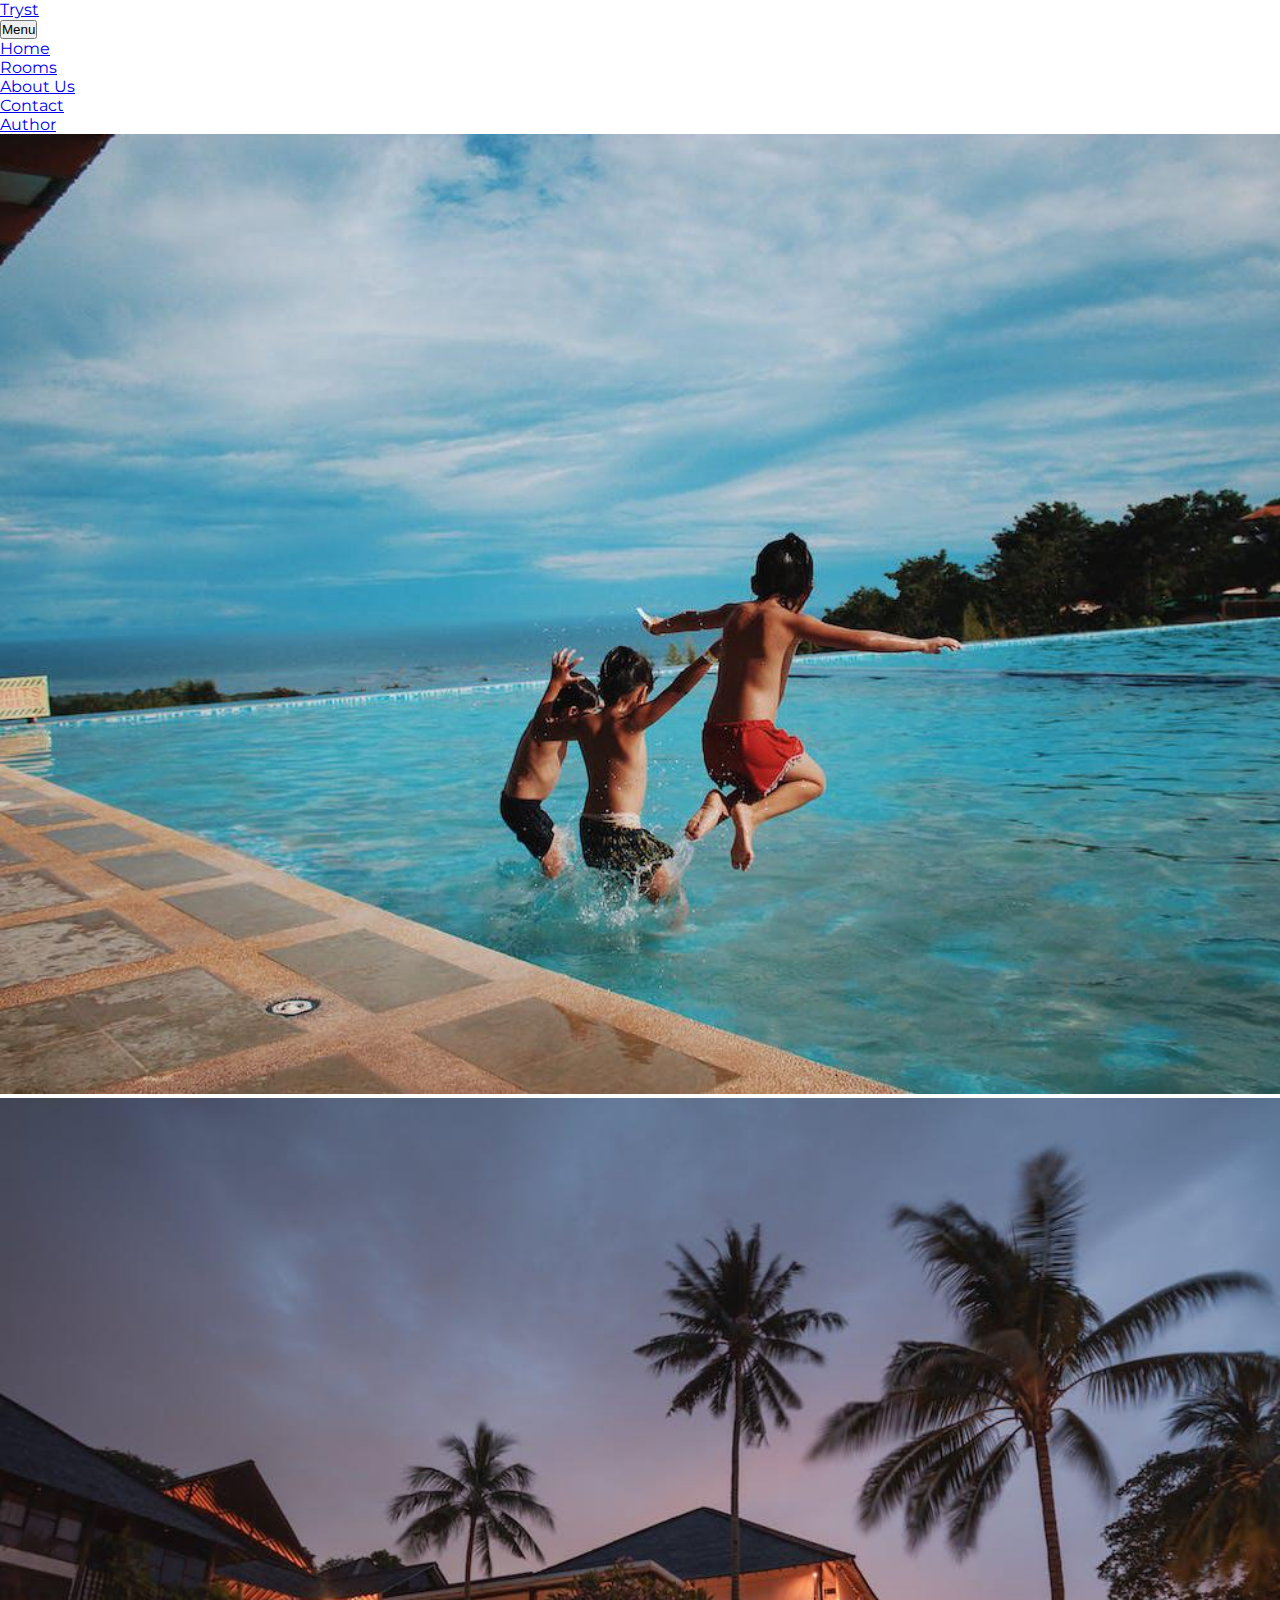
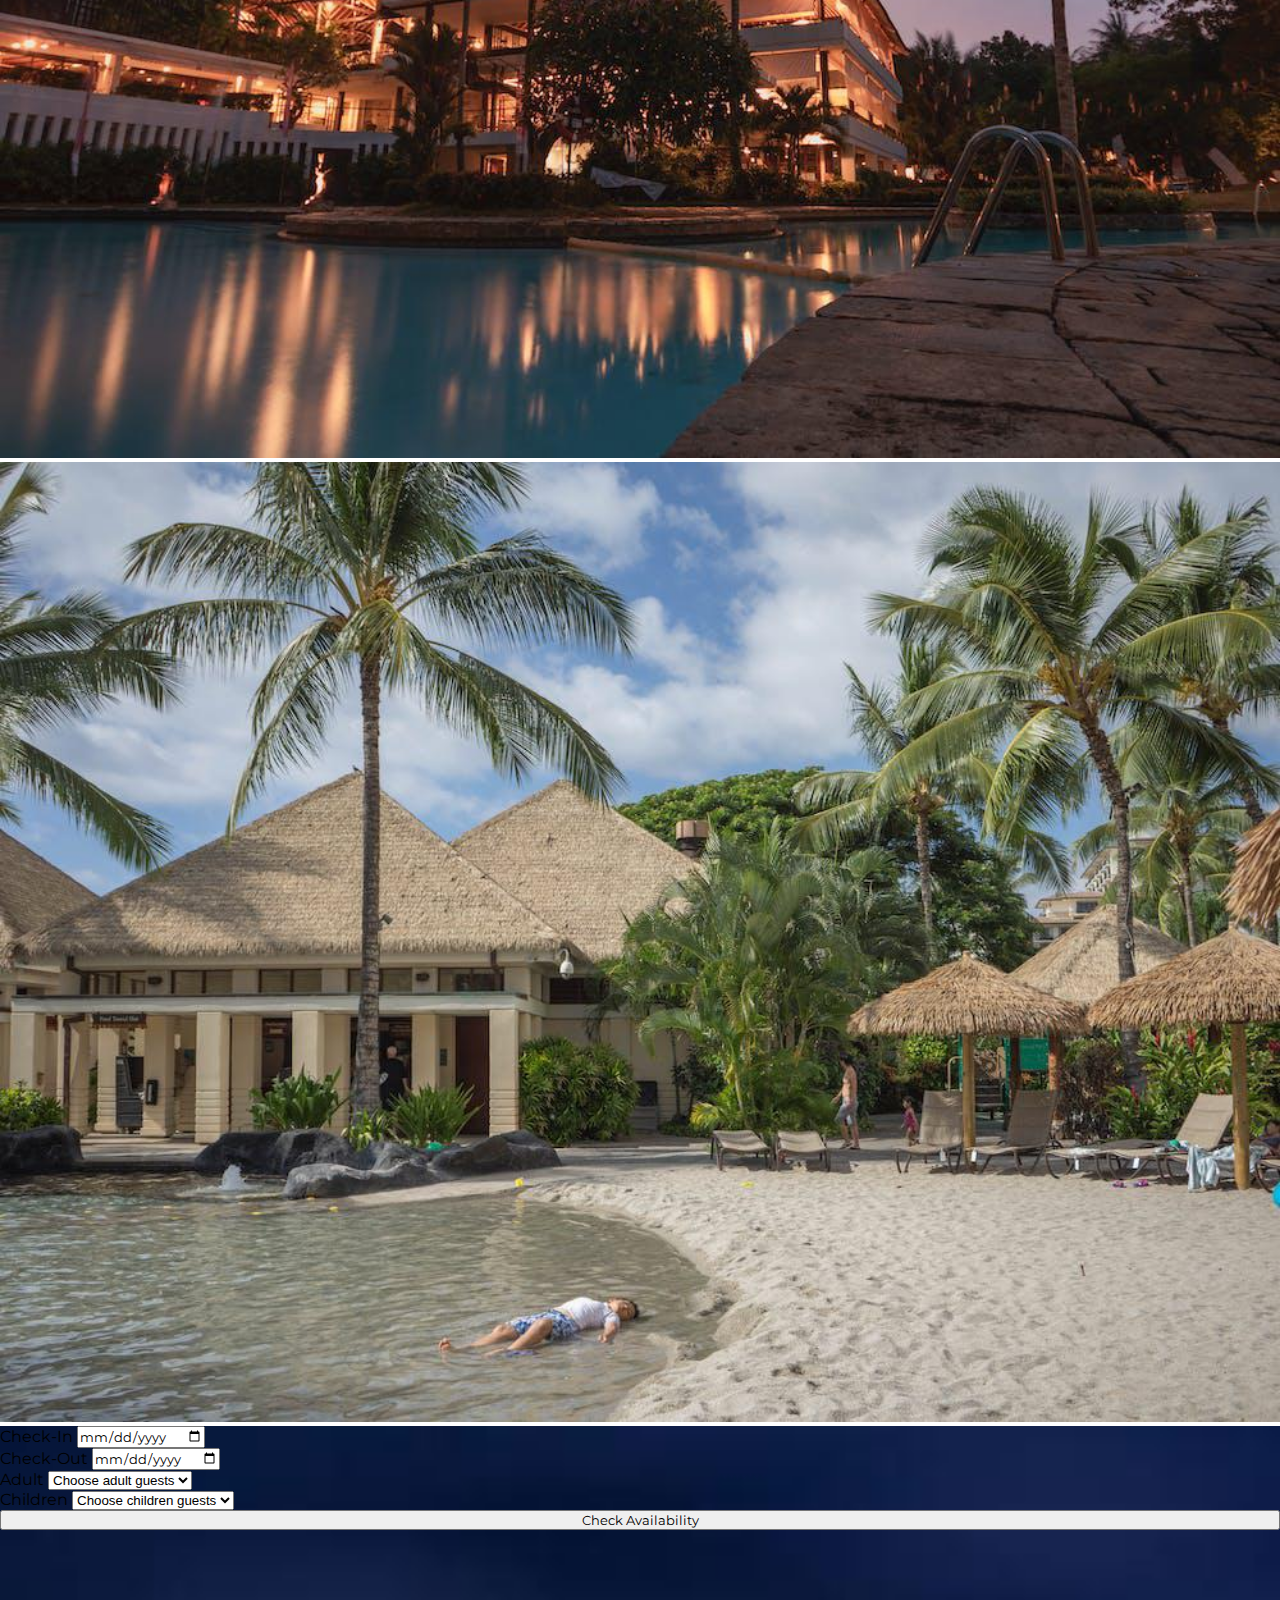
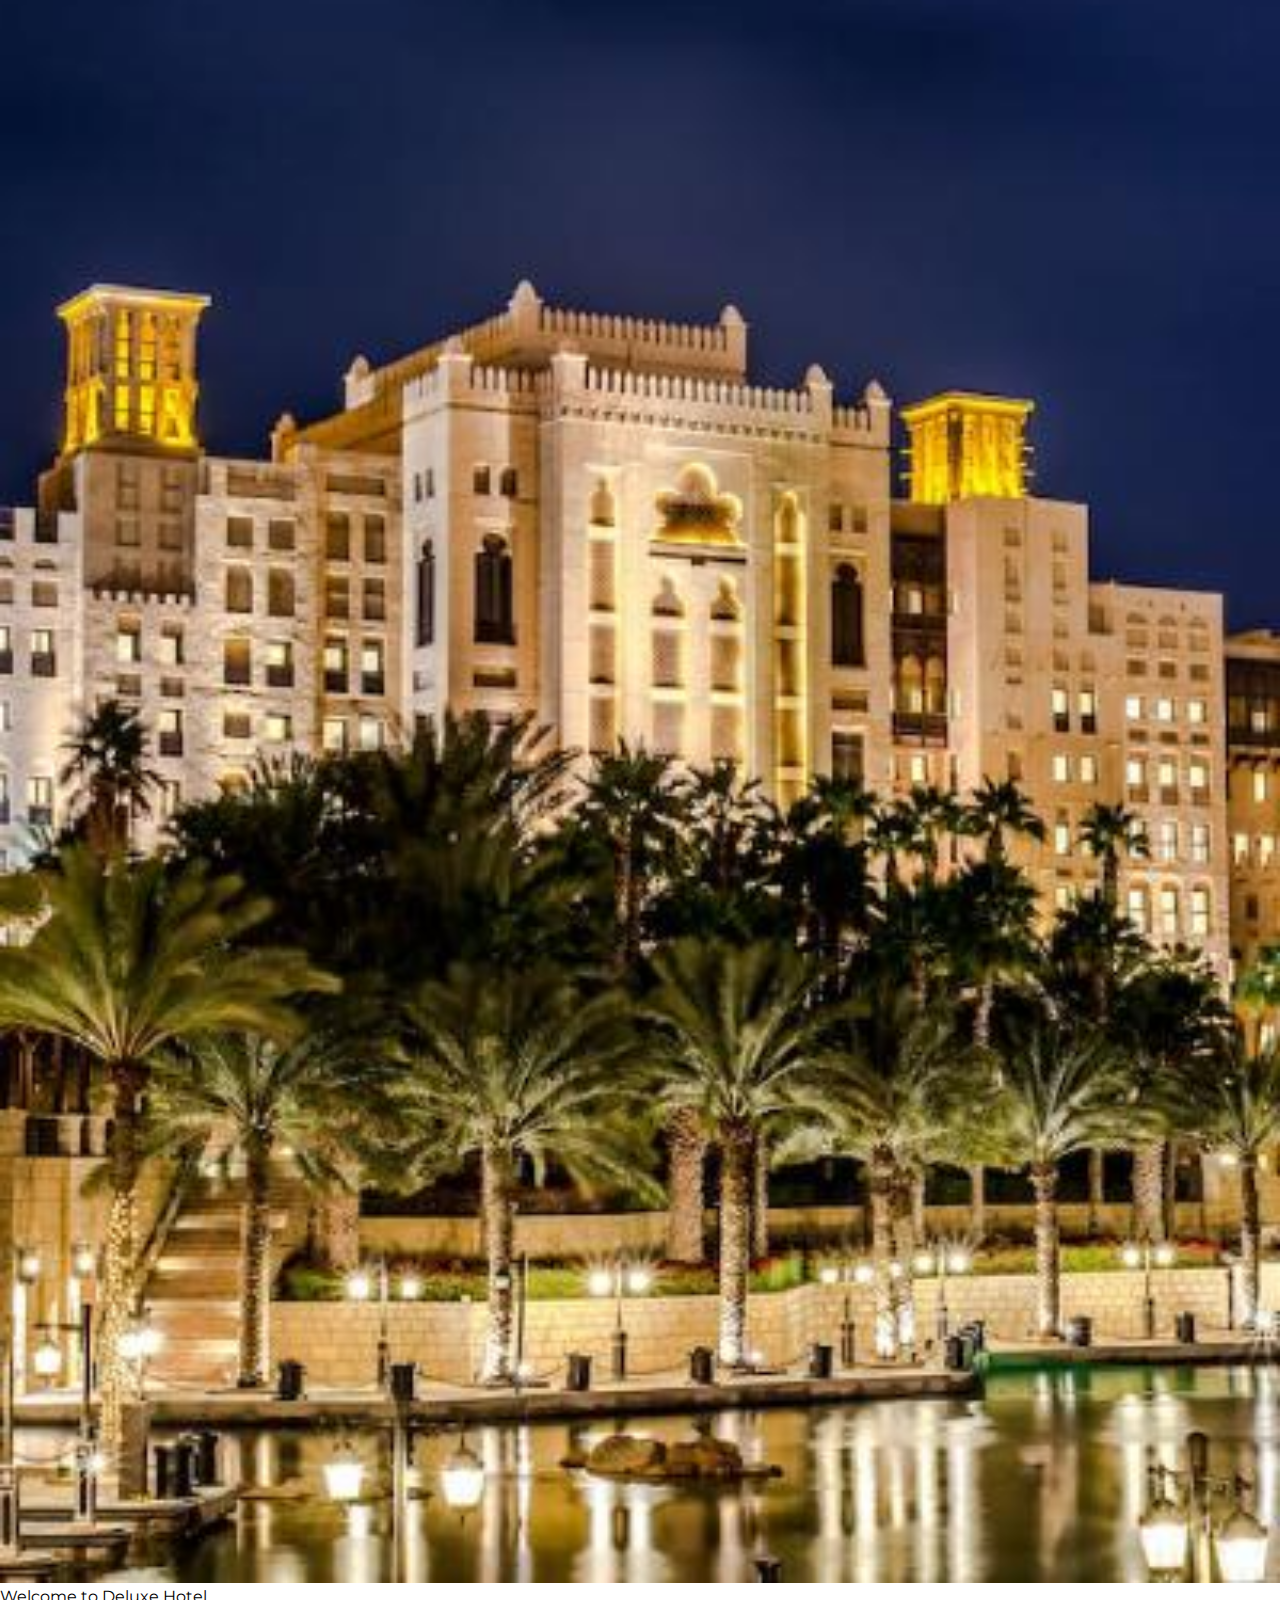
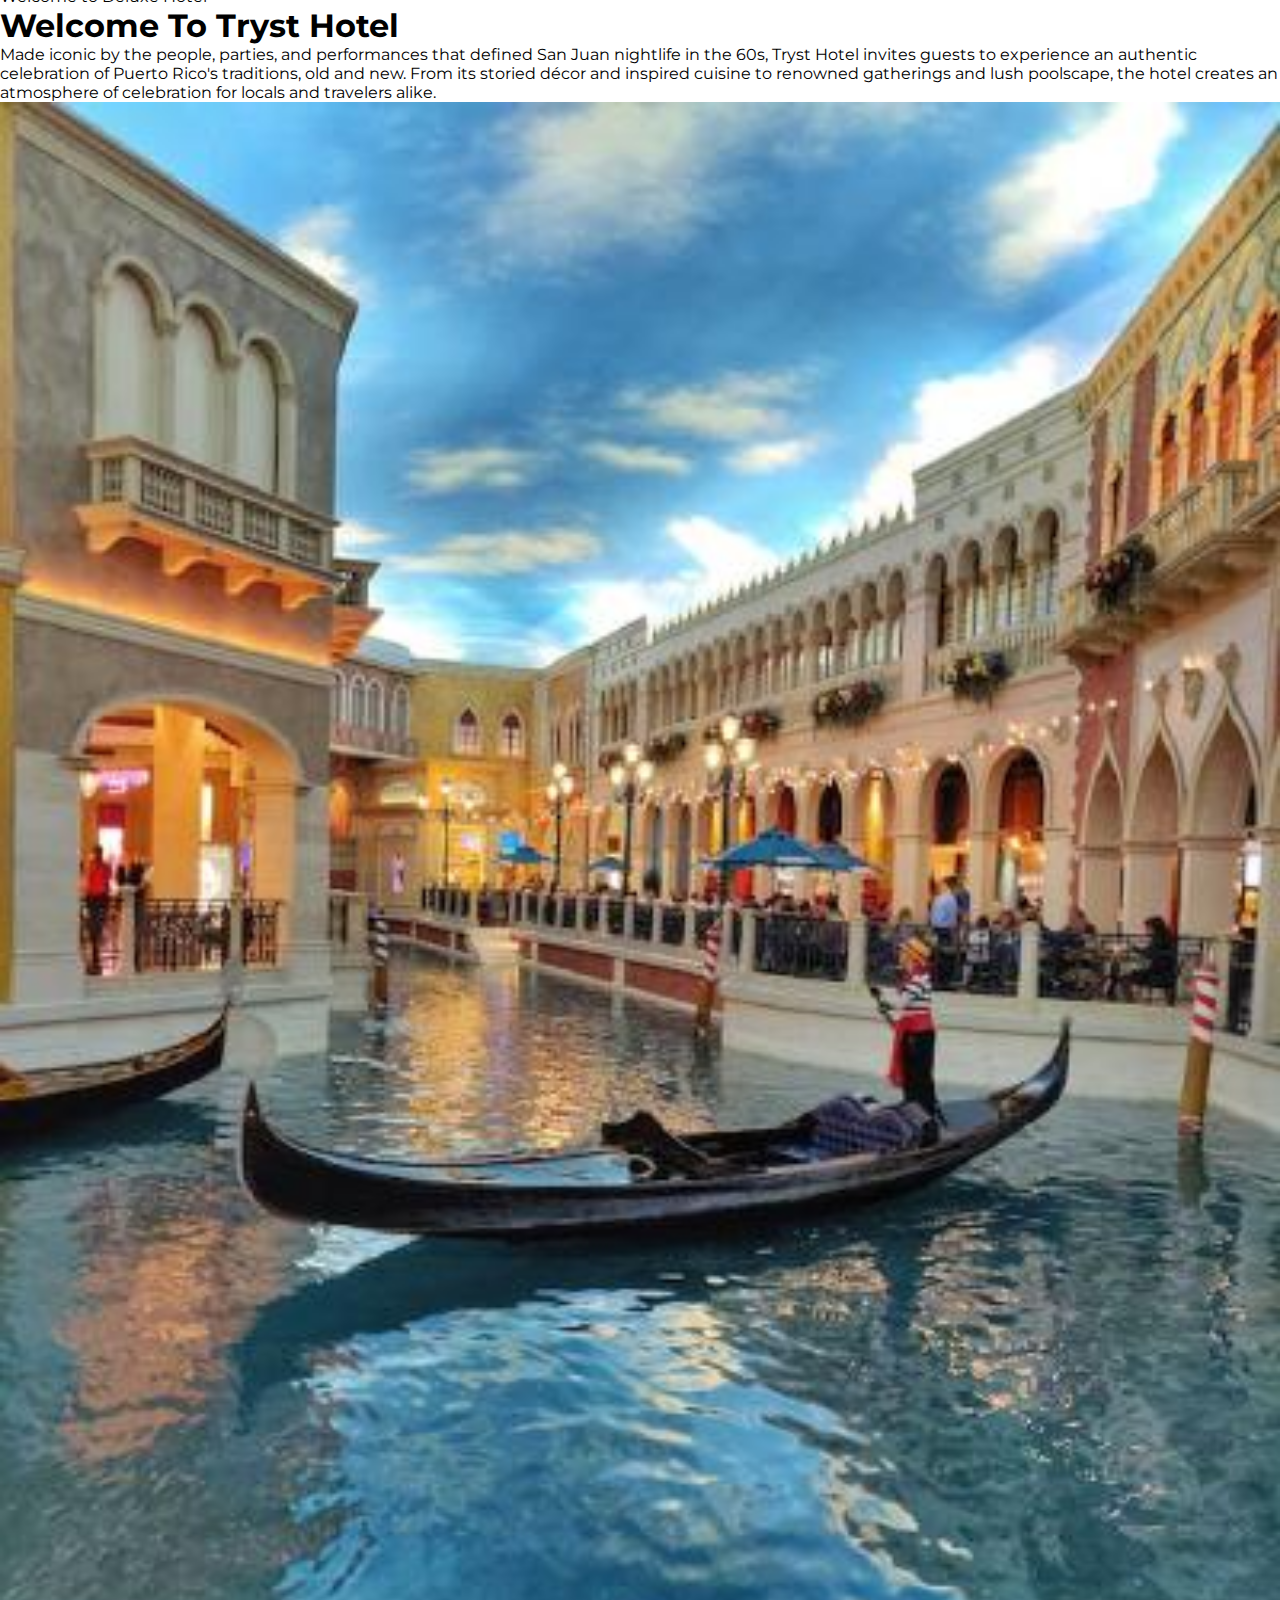
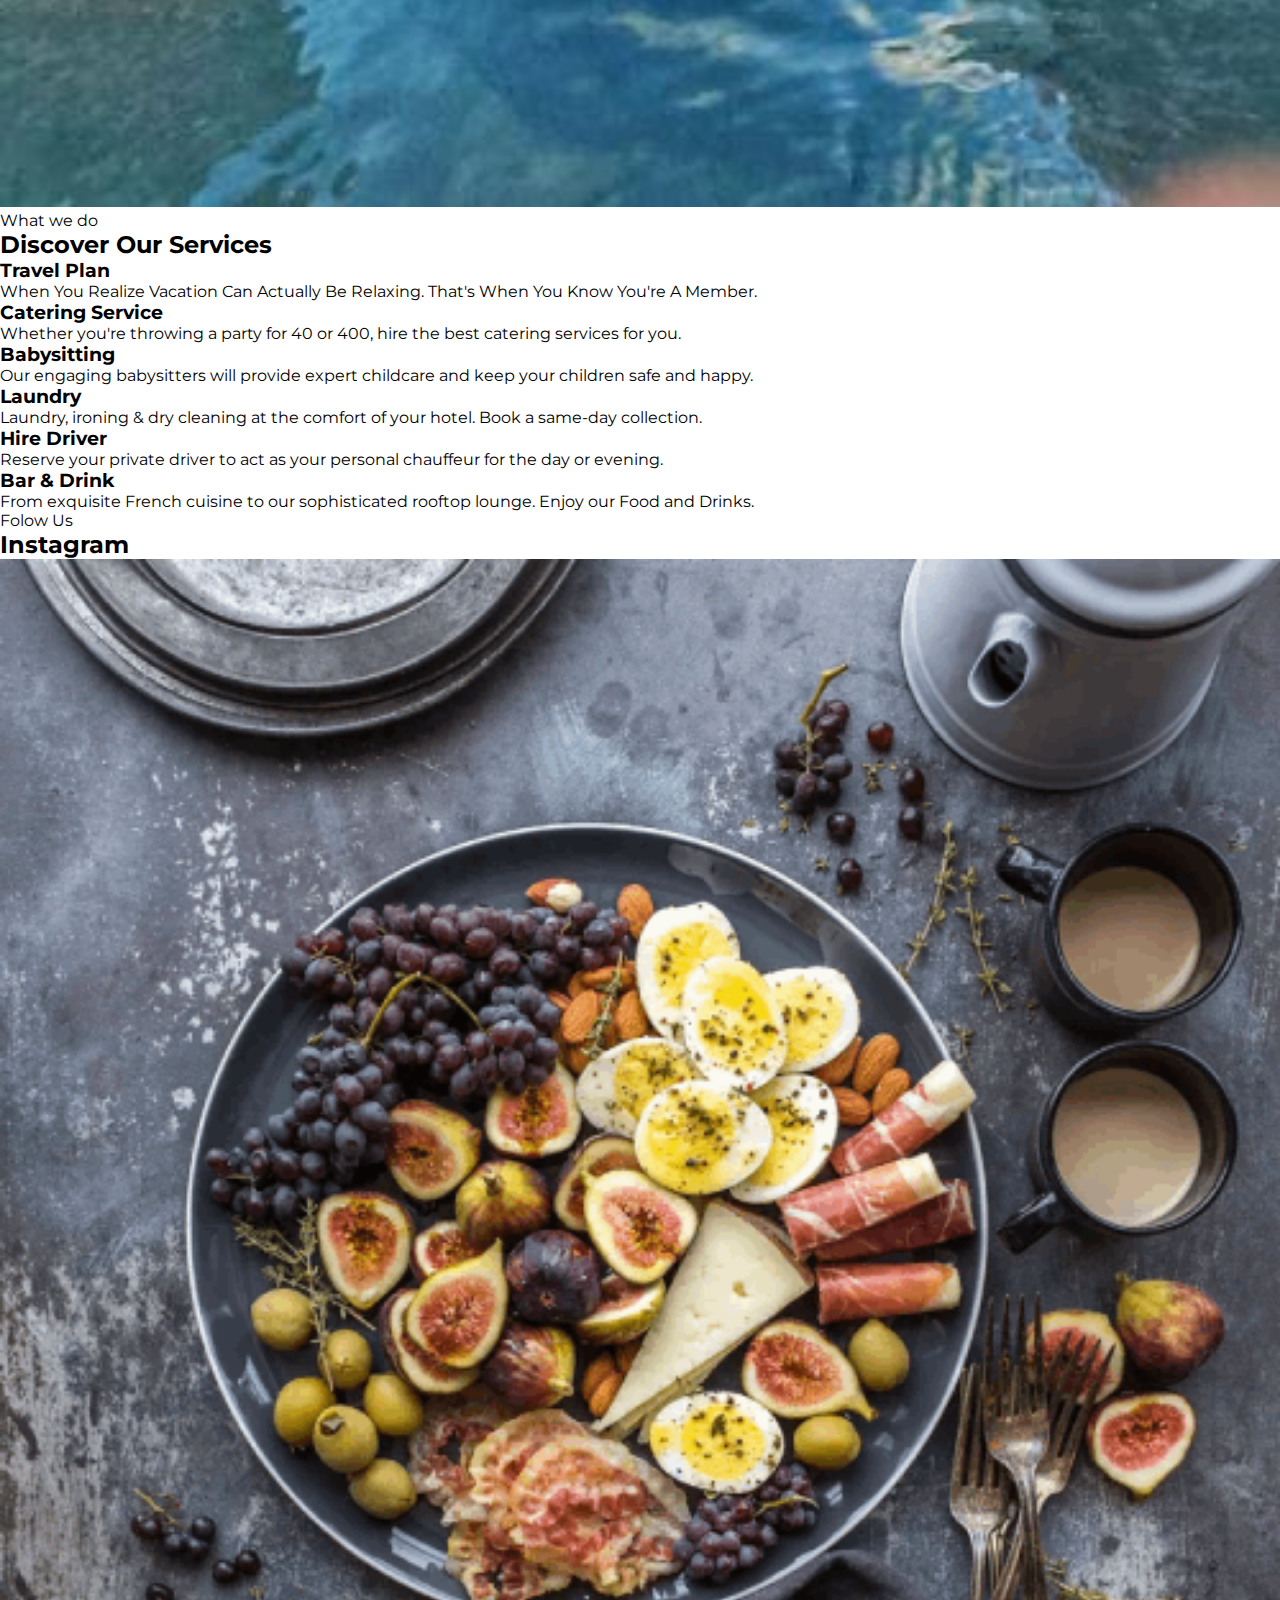
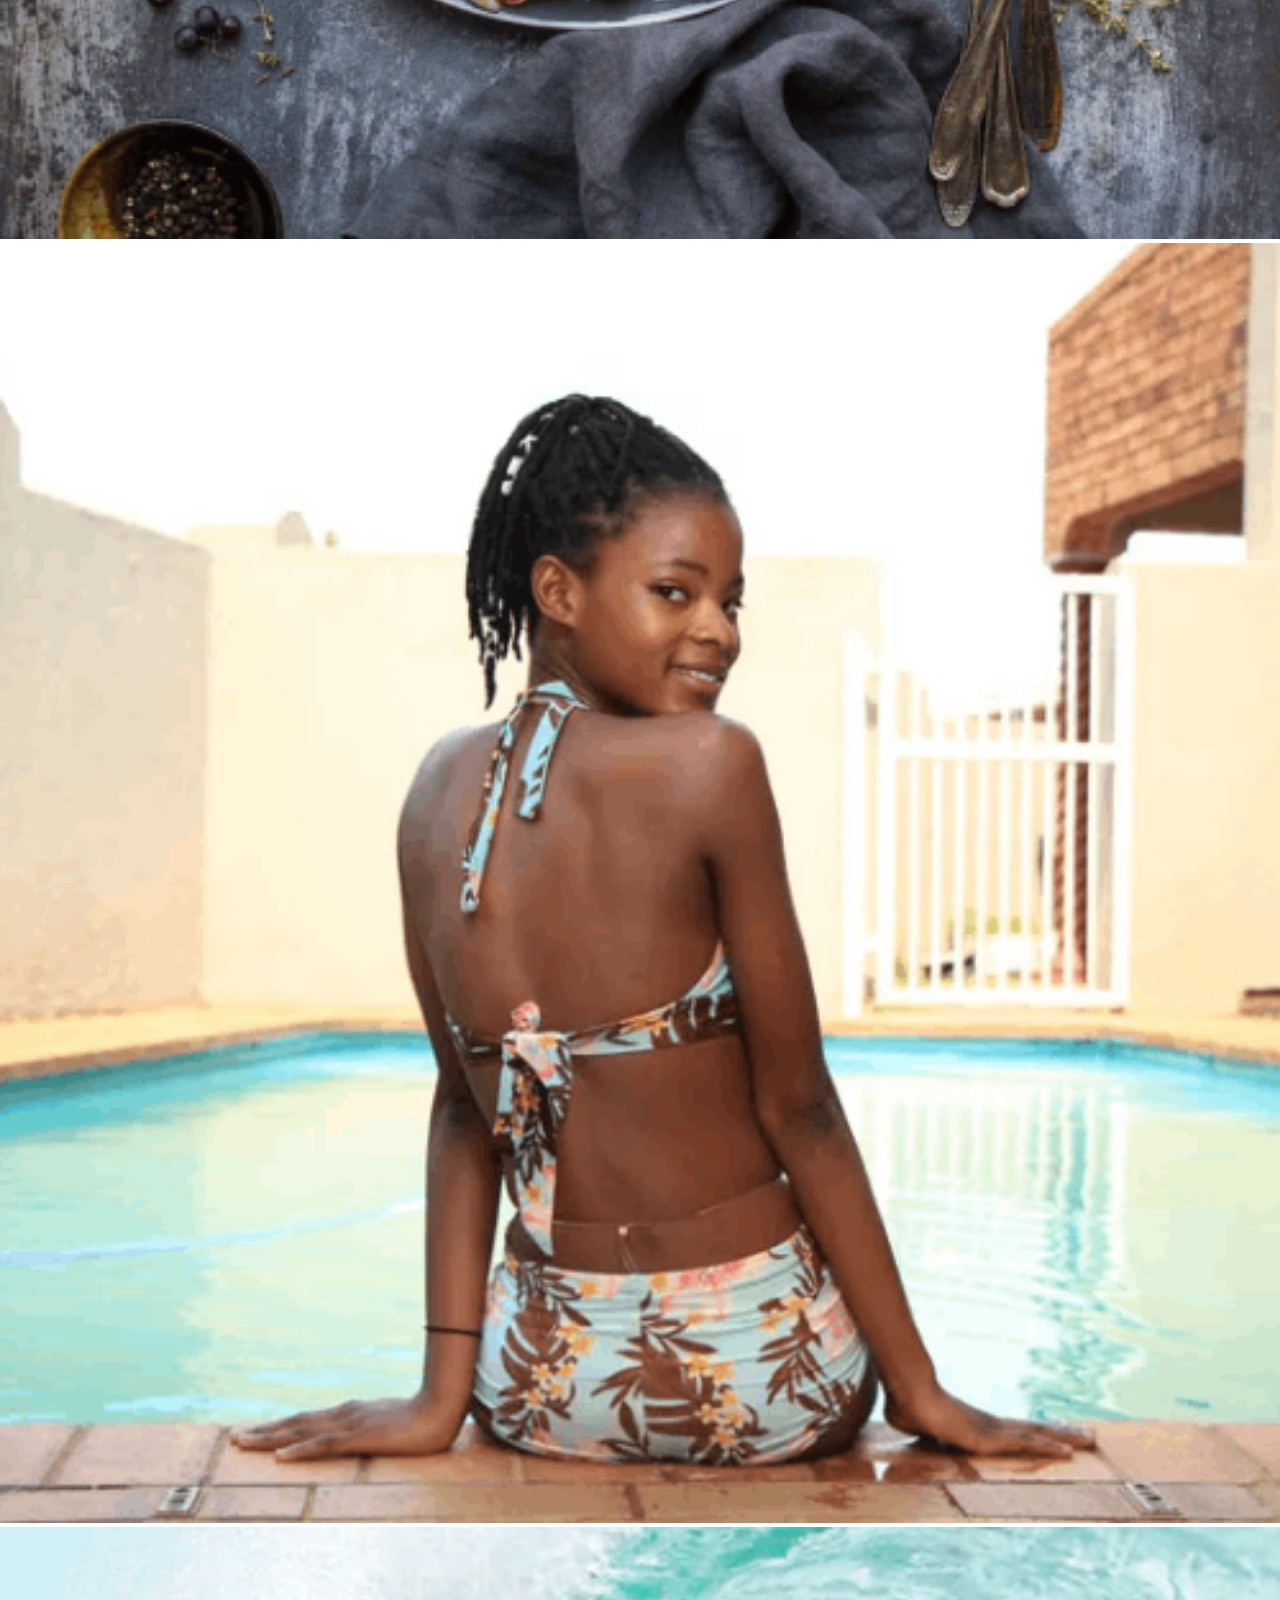
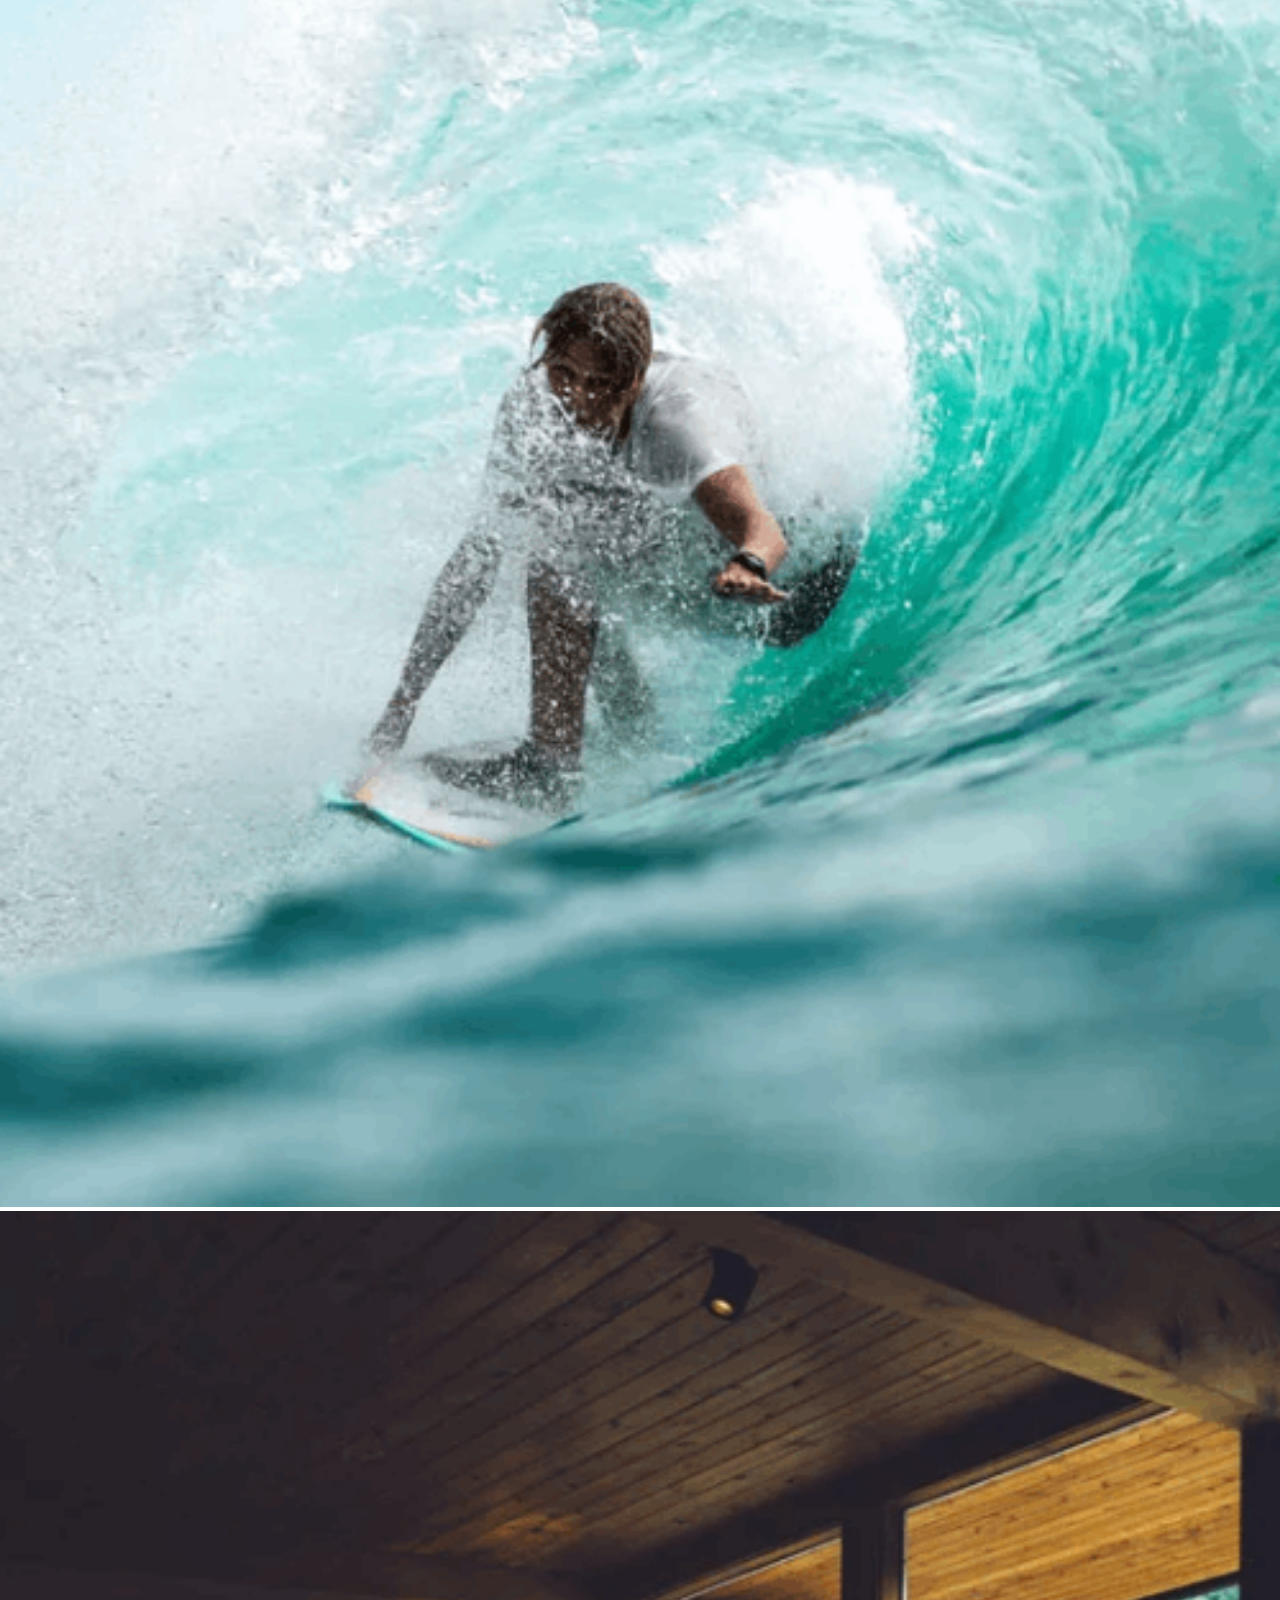
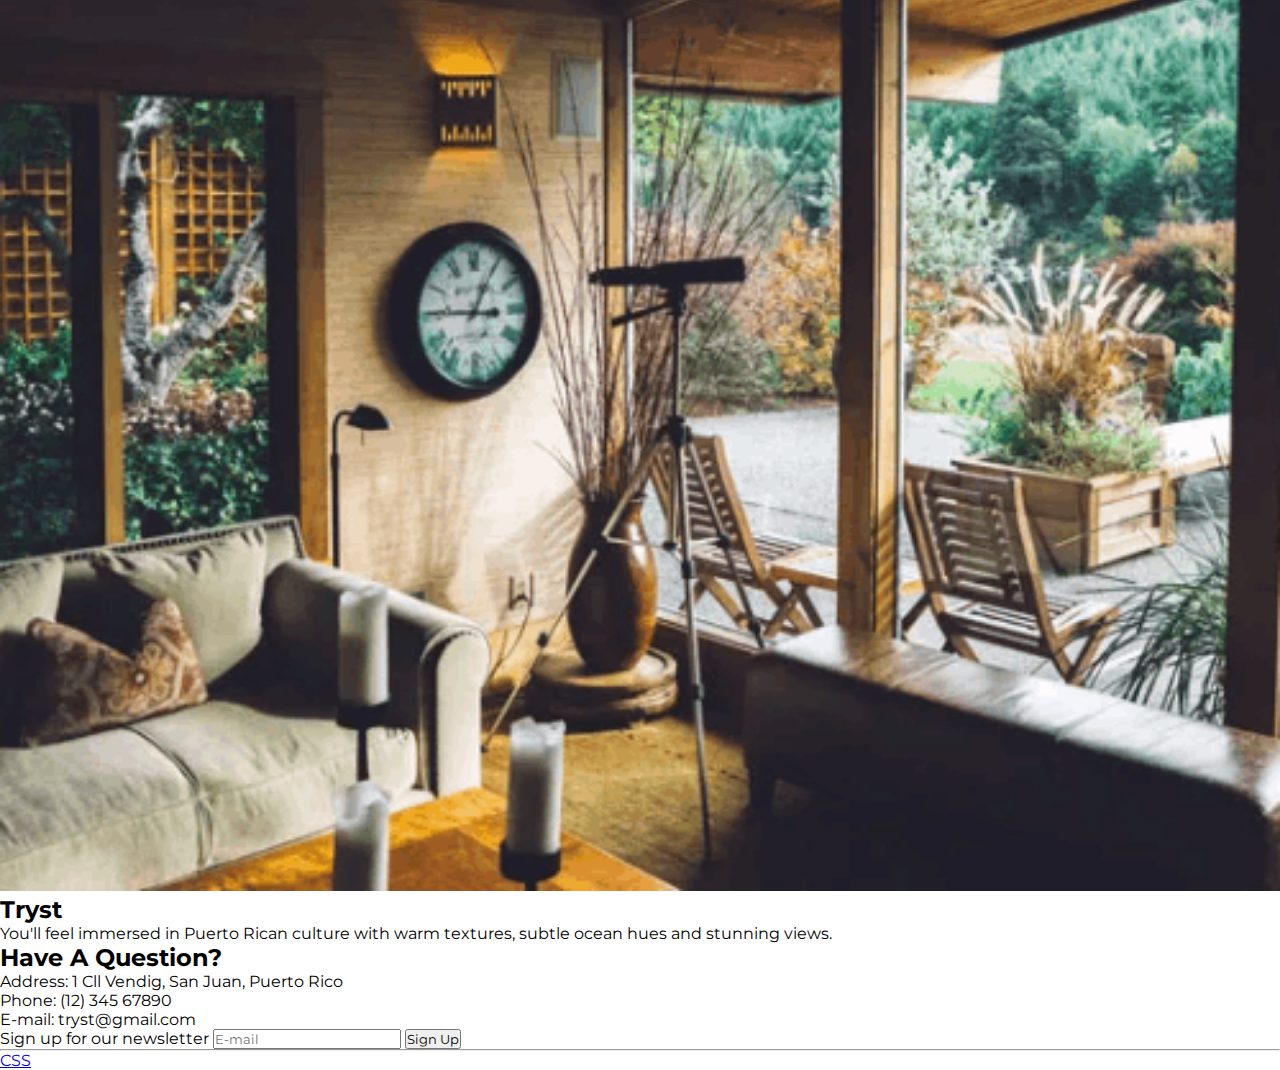
<file: index.html>
<!DOCTYPE html>
<html lang="en">
<head>
    <meta charset="UTF-8">
    <meta http-equiv="X-UA-Compatible" content="IE=edge">
    <meta name="viewport" content="width=device-width, initial-scale=1.0">
    <link rel="stylesheet" href="https://site-assets.fontawesome.com/releases/v6.0.0/css/all.css"/>
    <link href="https://cdn.jsdelivr.net/npm/bootstrap@5.3.0/dist/css/bootstrap.min.css" rel="stylesheet" integrity="sha384-9ndCyUaIbzAi2FUVXJi0CjmCapSmO7SnpJef0486qhLnuZ2cdeRhO02iuK6FUUVM" crossorigin="anonymous">
    <link rel="shortcut icon" href="assets/images/favicon.ico" type="image/x-icon"/>
    <link rel="stylesheet" href="assets/css/style.min.css" type="text/css"/>
    <title>Tryst | Home</title>
    <meta name="author" content="Tatjana Radisavljević"/>
    <meta name="description" content="Made iconic by the people, parties, and performances that defined San Juan nightlife in the 60s, Tryst Hotel invites guests to experience an authentic celebration of Puerto Rico's traditions, old and new."/>
    <meta name="keywords" content="Tryst, Hotel, Puerto Rico, San Juan, Vacation"/>
</head>
<body>

    
    <div class="container-fluid flex-wrap-wrap fixed-top">
        <div class="row justify-content-between align-items-center">
            <nav class="col-12 navbar navbar-expand-lg navbar-light bg-light p-2">
                    <div class="logo col-2">
                        <a href="index.html" class="text-decoration-none fs-3 fw-bold  text-danger text-opacity-75">Tryst</a>
                    </div>
                  <button class="navbar-toggler d-flex align-items-center d-lg-none" type="button" data-bs-toggle="collapse" data-bs-target="#navbarScroll" aria-controls="navbarScroll" aria-expanded="false" aria-label="Toggle navigation">
                    <span class="navbar-toggler-icon"></span>  Menu
                  </button>
                  <div class="collapse navbar-collapse justify-content-lg-end" id="navbarScroll">
                    <ul class="navbar-nav my-2 my-lg-0 navbar-nav-scroll">
                        <li class="nav-item mx-md-2">
                            <a href="index.html" class="nav-link fw-bold fs-5 text-uppercase text-danger text-opacity-75">Home</a>
                        </li>
                        <li class="nav-item mx-md-2">
                            <a href="rooms.html" class="nav-link fw-bold fs-5 text-uppercase">Rooms</a>
                        </li>
                        <li class="nav-item mx-md-2">
                            <a href="about.html" class="nav-link fw-bold fs-5 text-uppercase">About Us</a>
                        </li>
                        <li class="nav-item mx-md-2">
                            <a href="contact.html" class="nav-link fw-bold fs-5 text-uppercase">Contact</a>
                        </li>
                        <li class="nav-item mx-md-2">
                            <a href="author.html" class="nav-link fw-bold fs-5 text-uppercase">Author</a>
                        </li>
                    </ul>
                  </div>
              </nav>
        </div>
    </div>

    <div class="container-fluid">
        <div class="row">
            <div class="col-12 p-0 m-0 position-relative">
                <div id="carouselExample" class="carousel slide" data-bs-ride="carousel">
                    <div class="carousel-inner">
                      <div class="carousel-item active" data-bs-interval="2500">
                        <img src="assets/images/bgHome1.jpg" class="d-block w-100" alt="Tryst Hotel"/>
                      </div>
                      <div class="carousel-item" data-bs-interval="2500">
                        <img src="assets/images/bgHome2.jpg" class="d-block w-100" alt="Tryst Hotel"/>
                      </div>
                      <div class="carousel-item" data-bs-interval="2500">
                        <img src="assets/images/bgHome3.jpg" class="d-block w-100" alt="Tryst Hotel"/>
                      </div>
                      
                    </div>
                  </div>

                  <div class="carousel-caption  my-3 mt-md-0 form carouselWidth px-4 bg-light bg-md-transparent">
                    <form action="#" method="">
                      <div class="row justify-content-center justify-content-md-between">
                        <div class="col-10 col-md-2 bg-light p-3 rounded  my-2 my-md-0">
                          <label for="checkIn" class="text-dark mb-2">Check-In</label>
                          <input type="date" name="checkIn" id="checkIn" class="form-control bg-transparent"/>
                        </div>
                        <div class="col-10 col-md-2 bg-light p-3 rounded  my-2 my-md-0">
                          <label for="checkOut" class="text-dark mb-2">Check-Out</label>
                          <input type="date" name="checkOut" id="checkOut" class="form-control bg-transparent"/>
                        </div>
                        <div class="col-10 col-md-2 bg-light p-3 rounded  my-2 my-md-0">
                          <label for="room" class="text-dark mb-2">Adult</label>
                          <select name="room" id="room" class="form-select">
                            <option value="0">Choose adult guests</option>
                            <option value="1">1 Adult</option>
                            <option value="2">2 Adult</option>
                            <option value="3">3 Adult</option>
                            <option value="4">4 Adult</option>
                          </select>
                        </div>
                        <div class="col-10 col-md-2 bg-light p-3 rounded  my-2 my-md-0">
                          <label for="room" class="text-dark mb-2">Children</label>
                          <select name="room" id="room" class="form-select">
                            <option value="0">Choose children guests</option>
                            <option value="1">1 Child</option>
                            <option value="2">2 Children</option>
                            <option value="3">3 Children</option>
                            <option value="4">4 Children</option>
                          </select>
                        </div>
                        <div class="col-10 col-md-2 rounded my-2 my-md-0">
                          <input type="button" value="Check Availability" class="btn bg-danger bg-opacity-75 btnCheck text-wrap text-light"/>
                        </div>
                      </div>
                    </form>
                  </div>
        </div>
    </div>
  </div>

  <div class="container my-5">
    <div class="row justify-content-center justify-content-md-between my-5">
      <div class="col-10 col-md-6 col-lg-3">
        <img src="assets/images/hotel1.jpg" alt="Hotel" class="img-fluid rounded"/>
      </div>
      <div class="col-10 col-md-4 my-3 my-md-0">
        <p class="text-uppercase text-secondary">Welcome to Deluxe Hotel</p>
        <h1 class="text-danger text-opacity-75">Welcome To Tryst Hotel</h1>
        <p class="fs-5">Made iconic by the people, parties, and performances that defined San Juan nightlife in the 60s, Tryst Hotel invites guests to experience an authentic celebration of Puerto Rico's traditions, old and new. From its storied décor and inspired cuisine to renowned gatherings and lush poolscape, the hotel creates an atmosphere of celebration for locals and travelers alike.</p>
      </div>
      <div class="col-10 d-md-none col-lg-3 d-lg-block">
        <img src="assets/images/hotel2.jpg" alt="Hotel" class="img-fluid rounded"/>
      </div>
    </div>
  </div>

  <div class="container-fluid my-5 p-2 bg-light">
    <div class="row justify-content-center justify-content-md-between">
      <div class="col-12 text-center my-4">
        <p class="text-secondary text-uppercase ">What we do</p>
        <h2 class="text-danger text-opacity-75">Discover Our Services</h2>
      </div>
      <div class="col-10 col-sm-5 col-md-3 mx-md-2 text-center p-5">
        <i class="fa-solid fa-route fs-1 text-danger text-opacity-75"></i>
        <h3 class="my-2">Travel Plan</h3>
        <p>When You Realize Vacation Can Actually Be Relaxing. That's When You Know You're A Member.</p>
      </div>
      <div class="col-10 col-sm-5 col-md-3 mx-md-2 text-center p-5">
        <i class="fa-solid fa-utensils fs-1 text-danger text-opacity-75"></i>
        <h3 class="my-2">Catering Service</h3>
        <p>Whether you're throwing a party for 40 or 400, hire the best catering services for you.</p>
      </div>
      <div class="col-10 col-sm-5 col-md-3 mx-md-2 text-center p-5">
        <i class="fa-solid fa-baby-carriage fs-1 text-danger text-opacity-75"></i>
        <h3 class="my-2">Babysitting</h3>
        <p>Our engaging babysitters will provide expert childcare and keep your children safe and happy.</p>
      </div>
      <div class="col-10 col-sm-5 col-md-3 mx-md-2 text-center p-5">
        <i class="fa-solid fa-washing-machine fs-1 text-danger text-opacity-75"></i>
        <h3 class="my-2">Laundry</h3>
        <p>Laundry, ironing & dry cleaning at the comfort of your hotel. Book a same-day collection.</p>
      </div>
      <div class="col-10 col-sm-5 col-md-3 mx-md-2 text-center p-5">
        <i class="fa-solid fa-car fs-1 text-danger text-opacity-75"></i>
        <h3 class="my-2">Hire Driver</h3>
        <p>Reserve your private driver to act as your personal chauffeur for the day or evening.</p>
      </div>
      <div class="col-10 col-sm-5 col-md-3 mx-md-2 text-center p-5">
        <i class="fa-solid fa-martini-glass fs-1 text-danger text-opacity-75"></i>
        <h3 class="my-2">Bar & Drink</h3>
        <p>From exquisite French cuisine to our sophisticated rooftop lounge. Enjoy our Food and Drinks.</p>
      </div>
    </div>
  </div>

  <div class="container-fluid gallery">
    <div class="row">
      <div class="col-12 text-center my-4">
        <p class="text-secondary text-uppercase ">Folow Us</p>
        <h2 class="text-danger text-opacity-75">Instagram</h2>
      </div>
      <div class="col-6 col-md-3 p-0">
        <a href="https://www.instagram.com/" target="_blank">
          <img src="assets/images/gallery1.png" alt="Instagram Gallery" class="img-fluid"/>
        </a>
      </div>
      <div class="col-6 col-md-3  p-0">
        <a href="https://www.instagram.com/" target="_blank">
          <img src="assets/images/gallery2.png" alt="Instagram Gallery" class="img-fluid"/>
        </a>
      </div>
      <div class="col-6 col-md-3 p-0">
        <a href="https://www.instagram.com/" target="_blank">
          <img src="assets/images/gallery3.png" alt="Instagram Gallery" class="img-fluid"/>
        </a>
      </div>
      <div class="col-6 col-md-3 p-0">
        <a href="https://www.instagram.com/" target="_blank">
          <img src="assets/images/gallery4.png" alt="Instagram Gallery" class="img-fluid"/>
        </a>
      </div>
    </div>
  </div>

  <div class="container-fluid p-5 bg-danger bg-opacity-75 text-light footer">
    <div class="row justify-content-center justify-content-md-between">
      <div class="col-12 col-md-3 my-4">
        <h2>Tryst</h2>
        <p>You'll feel immersed in Puerto Rican culture with warm textures, subtle ocean hues and stunning views.</p>
        <a href="https://www.linkedin.com/" target="_blank" class="me-2"><i class="fa-brands fa-linkedin text-light fs-2"></i></a>
        <a href="https://www.facebook.com/" target="_blank" class="me-2"><i class="fa-brands fa-facebook-square text-light fs-2"></i></a>
        <a href="https://www.instagram.com/" target="_blank" class="me-2"><i class="fa-brands fa-instagram text-light fs-2"></i></a>
        <a href="https://www.youtube.com/" target="_blank" class="me-2"><i class="fa-brands fa-youtube text-light fs-2"></i></a>
      </div>
      <div class="col-12 col-md-4 my-4">
        <h2>Have A Question?</h2>
        <p>Address:	1 Cll Vendig, San Juan, Puerto Rico</p>
        <p>Phone:	(12) 345 67890</p>
        <p>E-mail:	tryst@gmail.com</p>
      </div>
      <div class="col-12 col-md-4 my-4">
        <form action="#" method="#">
          <label for="newsletter" class="mb-2">Sign up for our newsletter</label>
          <input type="text" name="newsletter" id="newsletter" class="form-control bg-transparent mb-2 border-0 border-bottom rounded-0" placeholder="E-mail"/>
          <input type="button" value="Sign Up" class="btn btn-light text-danger text-uppercase"/>
        </form>
      </div>
    </div>
    <hr>
    <div class="col-12 text-center">
      <a href="assets/css/style.css" class="text-decoration-none text-light fs-3">CSS</a>
    </div>
  </div>



    <script src="https://cdn.jsdelivr.net/npm/bootstrap@5.3.0/dist/js/bootstrap.bundle.min.js" integrity="sha384-geWF76RCwLtnZ8qwWowPQNguL3RmwHVBC9FhGdlKrxdiJJigb/j/68SIy3Te4Bkz" crossorigin="anonymous"></script>
</body>
</html>
</file>
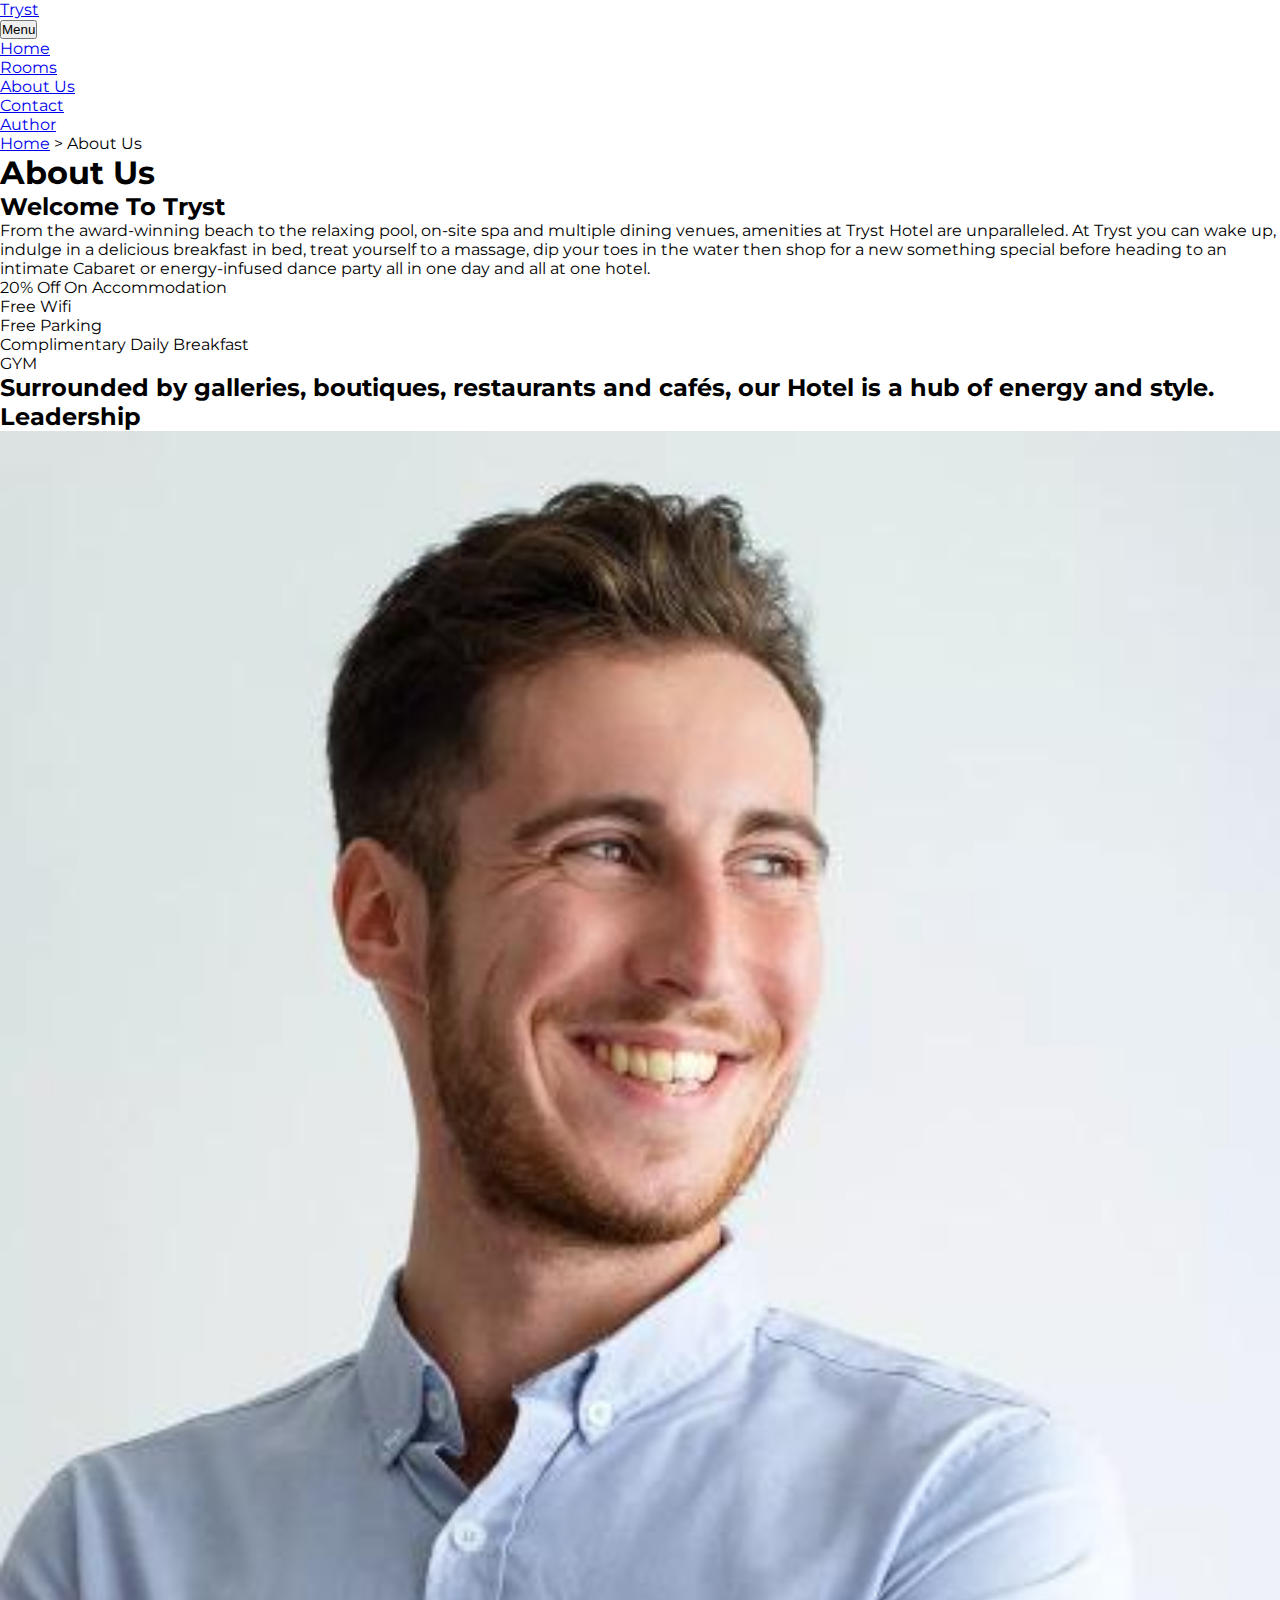
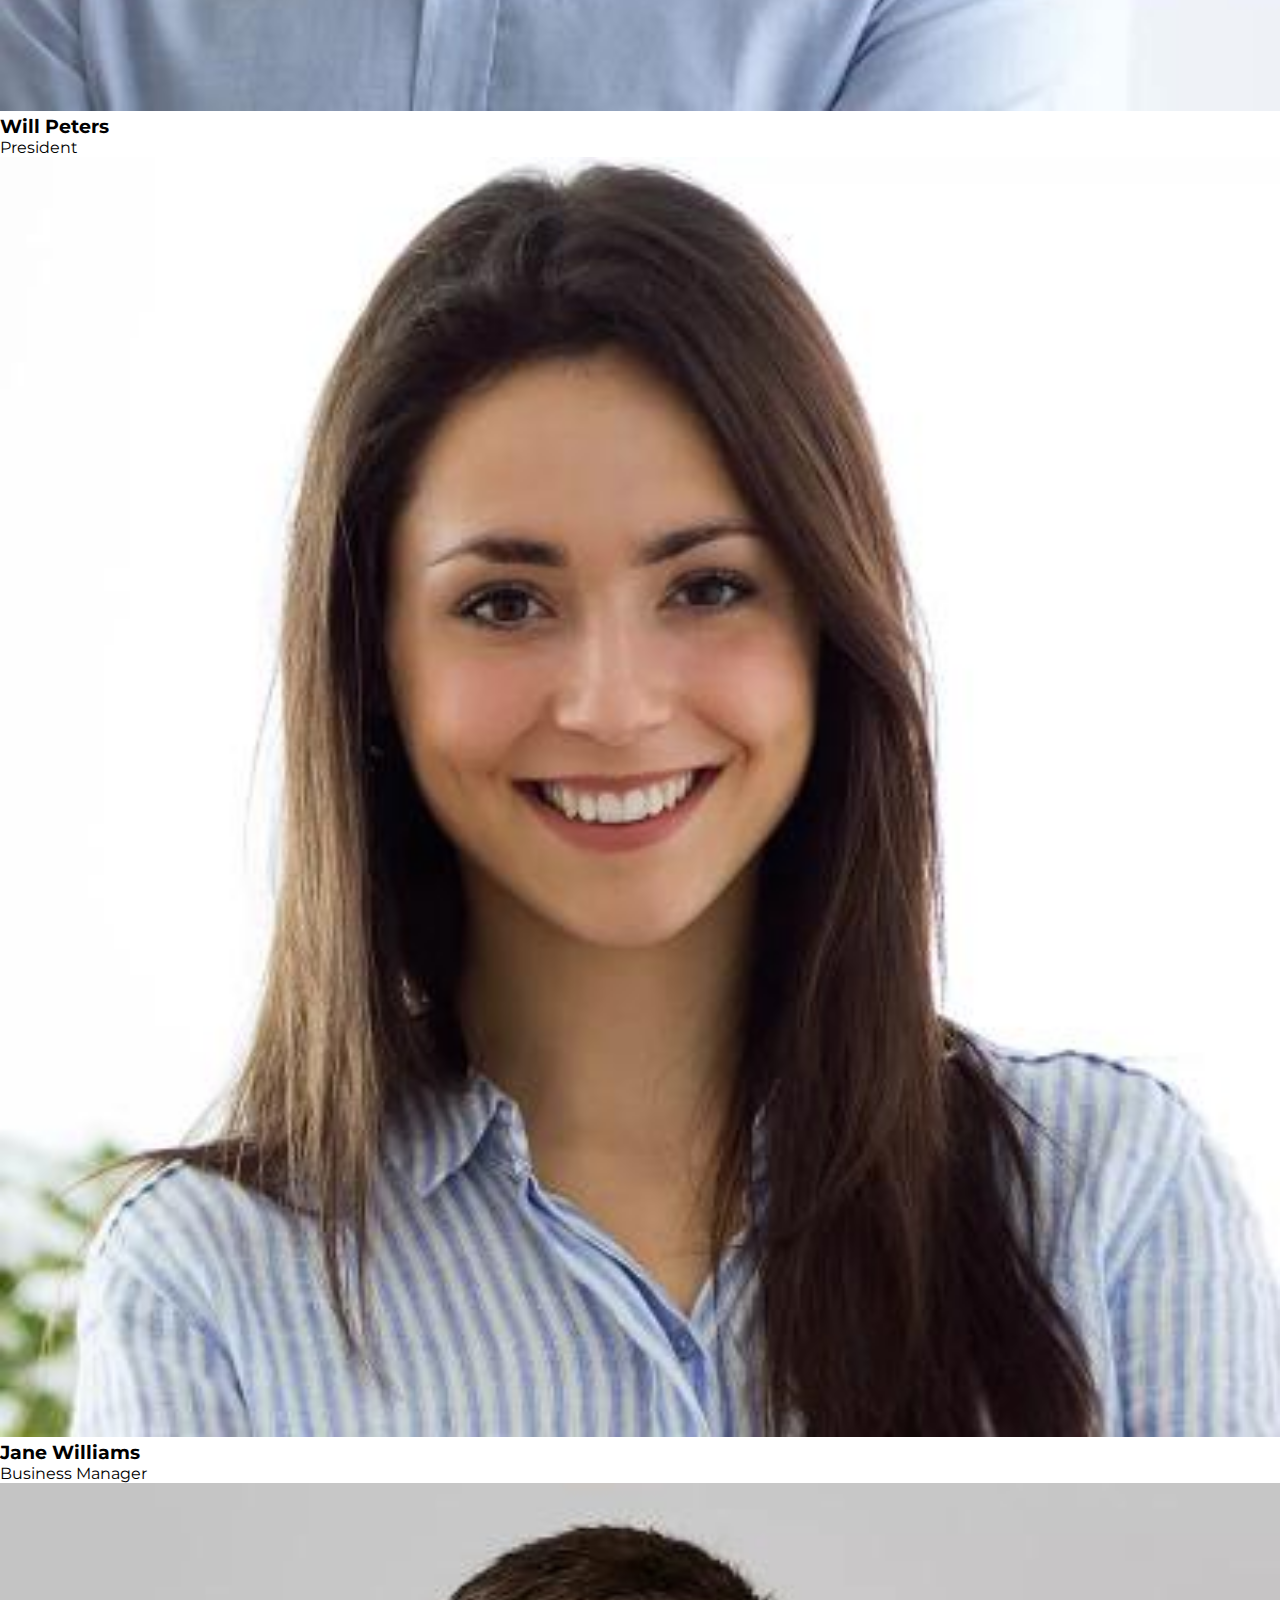
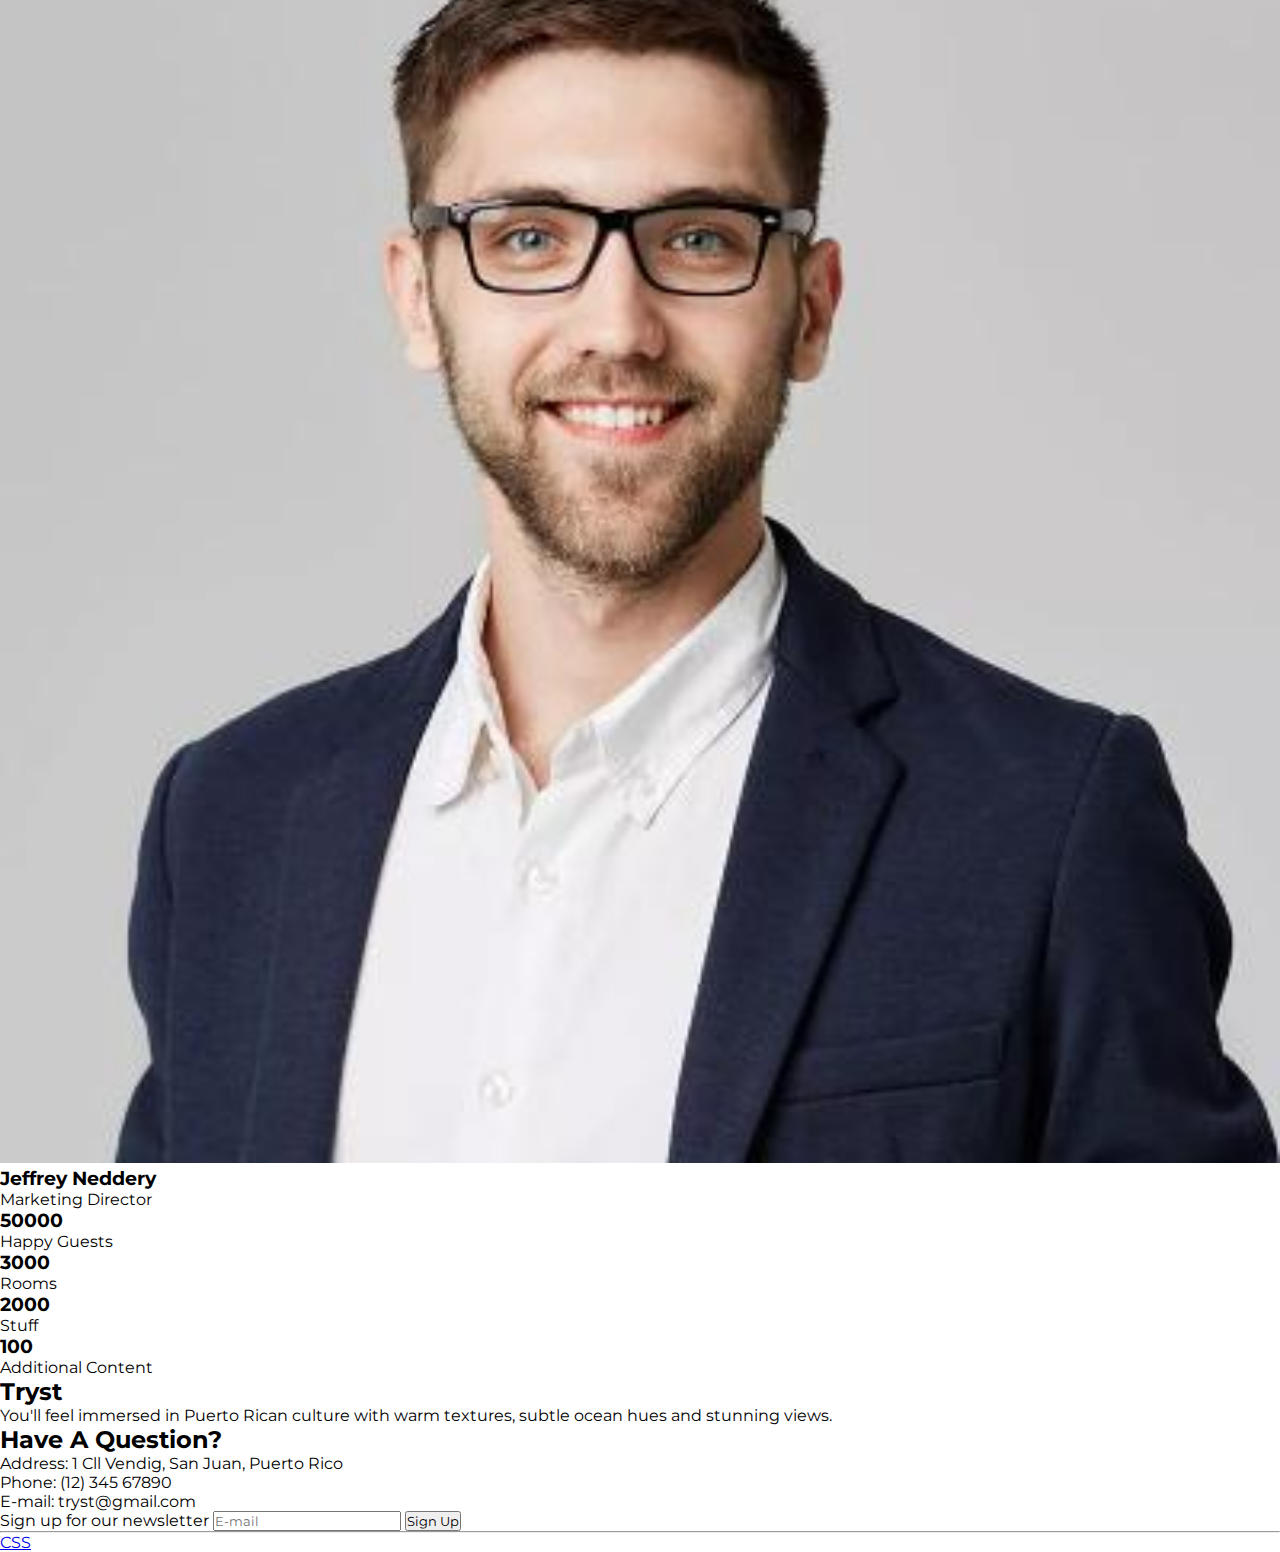
<file: about.html>
<!DOCTYPE html>
<html lang="en">
<head>
    <meta charset="UTF-8">
    <meta http-equiv="X-UA-Compatible" content="IE=edge">
    <meta name="viewport" content="width=device-width, initial-scale=1.0">
    <link rel="stylesheet" href="https://site-assets.fontawesome.com/releases/v6.0.0/css/all.css"/>
    <link href="https://cdn.jsdelivr.net/npm/bootstrap@5.3.0/dist/css/bootstrap.min.css" rel="stylesheet" integrity="sha384-9ndCyUaIbzAi2FUVXJi0CjmCapSmO7SnpJef0486qhLnuZ2cdeRhO02iuK6FUUVM" crossorigin="anonymous">
    <link rel="shortcut icon" href="assets/images/favicon.ico" type="image/x-icon"/>
    <link rel="stylesheet" href="assets/css/style.min.css" type="text/css"/>
    <title>Tryst | About Us</title>
    <meta name="author" content="Tatjana Radisavljević"/>
    <meta name="description" content="From the award-winning beach to the relaxing pool, on-site spa and multiple dining venues, amenities at Tryst Hotel are unparalleled."/>
    <meta name="keywords" content="Tryst, Hotel, Galleries, Boutiques, Restaurants, Cafés"/>
</head>
<body>

    
    <div class="container-fluid flex-wrap-wrap fixed-top">
        <div class="row justify-content-between align-items-center">
            <nav class="col-12 navbar navbar-expand-lg navbar-light bg-light p-2">
                    <div class="logo col-2">
                        <a href="index.html" class="text-decoration-none fs-3 fw-bold  text-danger text-opacity-75">Tryst</a>
                    </div>
                  <button class="navbar-toggler d-flex align-items-center d-lg-none" type="button" data-bs-toggle="collapse" data-bs-target="#navbarScroll" aria-controls="navbarScroll" aria-expanded="false" aria-label="Toggle navigation">
                    <span class="navbar-toggler-icon"></span>  Menu
                  </button>
                  <div class="collapse navbar-collapse justify-content-lg-end" id="navbarScroll">
                    <ul class="navbar-nav my-2 my-lg-0 navbar-nav-scroll">
                        <li class="nav-item mx-md-2">
                            <a href="index.html" class="nav-link fw-bold fs-5 text-uppercase">Home</a>
                        </li>
                        <li class="nav-item mx-md-2">
                            <a href="rooms.html" class="nav-link fw-bold fs-5 text-uppercase">Rooms</a>
                        </li>
                        <li class="nav-item mx-md-2">
                            <a href="about.html" class="nav-link fw-bold fs-5 text-uppercase text-danger text-opacity-75">About Us</a>
                        </li>
                        <li class="nav-item mx-md-2">
                            <a href="contact.html" class="nav-link fw-bold fs-5 text-uppercase">Contact</a>
                        </li>
                        <li class="nav-item mx-md-2">
                            <a href="author.html" class="nav-link fw-bold fs-5 text-uppercase">Author</a>
                        </li>
                    </ul>
                  </div>
              </nav>
        </div>
    </div>

    <div class="container-fluid mt-5">
        <div class="row mt-5">
            <div class="col-12 mt-5">
                <a href="index.html" class="text-danger text-opacity-75 text-decoration-none">Home</a> <span class="text-secondary"> &gt; About Us</span>
            </div>
        </div>
    </div>

    <div class="container my-5">
        <div class="row justify-content-center justify-content-md-between">
            <div class="col-12 text-center">
                <h1 class="text-danger text-opacity-75">About Us</h1>
            </div>
        </div>

        <div class="row my-5 justify-content-center justify-content-md-between">
            <div class="col-10 col-md-5">
                <h2>Welcome To Tryst</h2>
                <p class="fs-5">From the award-winning beach to the relaxing pool, on-site spa and multiple dining venues, amenities at Tryst Hotel are unparalleled. At Tryst you can wake up, indulge in a delicious breakfast in bed, treat yourself to a massage, dip your toes in the water then shop for a new something special before heading to an intimate Cabaret or energy-infused dance party all in one day and all at one hotel.</p>
            </div>
            <div class="col-10 col-md-5">
                <ul>
                    <li>
                        <i class="fa-regular fa-check fs-5 text-danger text-opacity-75"></i> <span class="fs-5">20% Off On Accommodation</span>
                    </li>
                    <li>
                        <i class="fa-regular fa-check fs-5 text-danger text-opacity-75"></i> <span class="fs-5">Free Wifi</span>
                    </li>
                    <li>
                        <i class="fa-regular fa-check fs-5 text-danger text-opacity-75"></i> <span class="fs-5">Free Parking</span>
                    </li>
                    <li>
                        <i class="fa-regular fa-check fs-5 text-danger text-opacity-75"></i> <span class="fs-5">Complimentary Daily Breakfast</span>
                    </li>
                    <li>
                        <i class="fa-regular fa-check fs-5 text-danger text-opacity-75"></i> <span class="fs-5">GYM</span>
                    </li>
                </ul>
            </div>
        </div>

        <div class="row my-5">
            <div class="col-8 mx-auto my-5 text-center">
                <h2>Surrounded by galleries, boutiques, restaurants and cafés, our Hotel is a hub of energy and style.</h2>
            </div>
        </div>

        <div class="row my-5 justify-content-center justify-content-lg-between leadership">
            <div class="col-12 text-center mb-5">
                <h2 class="text-danger text-opacity-75">Leadership</h2>
            </div>
            <div class="col-10 col-md-5 col-lg-3 my-2">
                <div class="position-relative">
                    <img src="assets/images/person1.jpg" alt="President" class="img-fluid"/>
                    <div class="position-absolute bottom-0 px-3 py-2 bg-danger bg-opacity-75 mark">
                        <h3 class="text-light">Will Peters</h3>
                        <p class="text-light m-0">President</p>
                    </div>
                </div>
            </div>
            <div class="col-10 col-md-5 col-lg-3 my-2">
                <div class="position-relative">
                    <img src="assets/images/person2.jpg" alt="President" class="img-fluid"/>
                    <div class="position-absolute bottom-0 px-3 py-2 bg-danger bg-opacity-75 mark">
                        <h3 class="text-light">Jane Williams</h3>
                        <p class="text-light m-0">Business Manager</p>
                    </div>
                </div>
            </div>
            <div class="col-10 col-md-5 col-lg-3 my-2">
                <div class="position-relative">
                    <img src="assets/images/person3.jpg" alt="President" class="img-fluid"/>
                    <div class="position-absolute bottom-0 px-3 py-2 bg-danger bg-opacity-75 mark">
                        <h3 class="text-light">Jeffrey Neddery</h3>
                        <p class="text-light m-0">Marketing Director</p>
                    </div>
                </div>
            </div>
        </div>
    </div>

    <div class="container-fluid my-5 mb-0 p-5 bg-light">
        <div class="row justify-content-center text-center">
            <div class="col-5 col-md-2">
                <h3>50000</h3>
                <p class="fs-5">Happy Guests</p>
            </div>
            <div class="col-5 col-md-2">
                <h3>3000</h3>
                <p class="fs-5">Rooms</p>
            </div>
            <div class="col-5 col-md-2">
                <h3>2000</h3>
                <p class="fs-5">Stuff</p>
            </div>
            <div class="col-5 col-md-2">
                <h3>100</h3>
                <p class="fs-5">Additional Content</p>
            </div>
        </div>
    </div>
    


  <div class="container-fluid p-5 bg-danger bg-opacity-75 text-light footer">
    <div class="row justify-content-center justify-content-md-between">
      <div class="col-12 col-md-3 my-4">
        <h2>Tryst</h2>
        <p>You'll feel immersed in Puerto Rican culture with warm textures, subtle ocean hues and stunning views.</p>
        <a href="https://www.linkedin.com/" target="_blank" class="me-2"><i class="fa-brands fa-linkedin text-light fs-2"></i></a>
        <a href="https://www.facebook.com/" target="_blank" class="me-2"><i class="fa-brands fa-facebook-square text-light fs-2"></i></a>
        <a href="https://www.instagram.com/" target="_blank" class="me-2"><i class="fa-brands fa-instagram text-light fs-2"></i></a>
        <a href="https://www.youtube.com/" target="_blank" class="me-2"><i class="fa-brands fa-youtube text-light fs-2"></i></a>
      </div>
      <div class="col-12 col-md-4 my-4">
        <h2>Have A Question?</h2>
        <p>Address:	1 Cll Vendig, San Juan, Puerto Rico</p>
        <p>Phone:	(12) 345 67890</p>
        <p>E-mail:	tryst@gmail.com</p>
      </div>
      <div class="col-12 col-md-4 my-4">
        <form action="#" method="#">
          <label for="newsletter" class="mb-2">Sign up for our newsletter</label>
          <input type="text" name="newsletter" id="newsletter" class="form-control bg-transparent mb-2 border-0 border-bottom rounded-0" placeholder="E-mail"/>
          <input type="button" value="Sign Up" class="btn btn-light text-danger text-uppercase"/>
        </form>
      </div>
    </div>
    <hr>
    <div class="col-12 text-center">
      <a href="assets/css/style.css" class="text-decoration-none text-light fs-3">CSS</a>
    </div>
  </div>




    <script src="https://cdn.jsdelivr.net/npm/bootstrap@5.3.0/dist/js/bootstrap.bundle.min.js" integrity="sha384-geWF76RCwLtnZ8qwWowPQNguL3RmwHVBC9FhGdlKrxdiJJigb/j/68SIy3Te4Bkz" crossorigin="anonymous"></script>
</body>
</html>
</file>
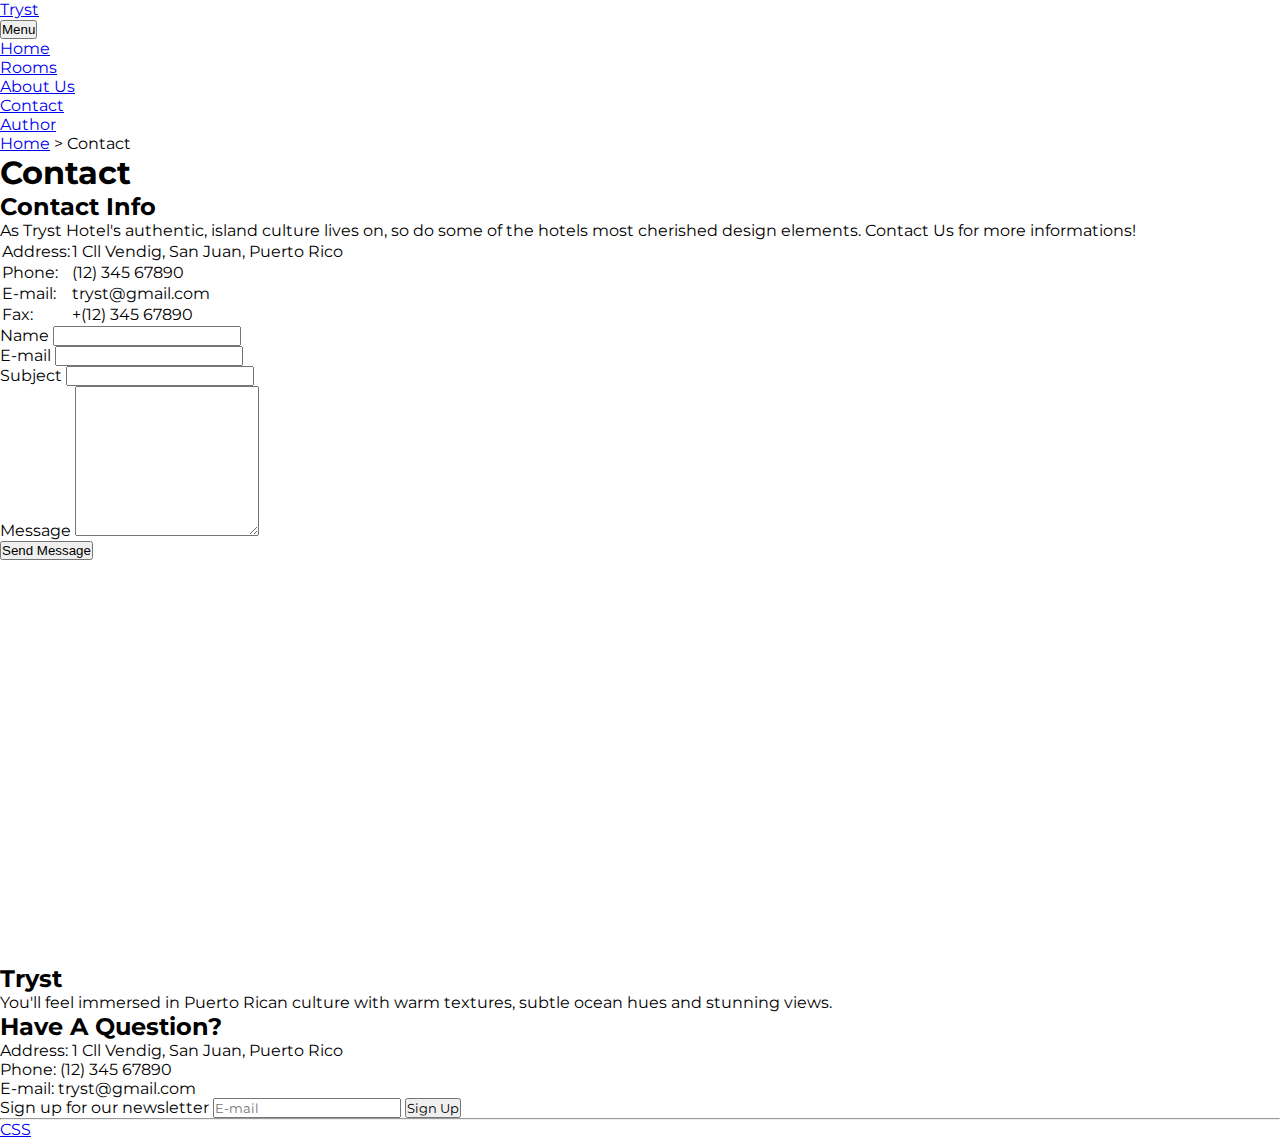
<file: contact.html>
<!DOCTYPE html>
<html lang="en">
<head>
    <meta charset="UTF-8">
    <meta http-equiv="X-UA-Compatible" content="IE=edge">
    <meta name="viewport" content="width=device-width, initial-scale=1.0">
    <link rel="stylesheet" href="https://site-assets.fontawesome.com/releases/v6.0.0/css/all.css"/>
    <link href="https://cdn.jsdelivr.net/npm/bootstrap@5.3.0/dist/css/bootstrap.min.css" rel="stylesheet" integrity="sha384-9ndCyUaIbzAi2FUVXJi0CjmCapSmO7SnpJef0486qhLnuZ2cdeRhO02iuK6FUUVM" crossorigin="anonymous">
    <link rel="shortcut icon" href="assets/images/favicon.ico" type="image/x-icon"/>
    <link rel="stylesheet" href="assets/css/style.min.css" type="text/css"/>
    <title>Tryst | Contact</title>
    <meta name="author" content="Tatjana Radisavljević"/>
    <meta name="description" content="Made iconic by the people, parties, and performances that defined San Juan nightlife in the 60s, Tryst Hotel invites guests to experience an authentic celebration of Puerto Rico's traditions, old and new."/>
    <meta name="keywords" content="Tryst, Hotel, Contact Us, 1 Cll Vendig, San Juan, Puerto Rico, tryst@gmail.com"/>
</head>
<body>

    
    <div class="container-fluid flex-wrap-wrap fixed-top">
        <div class="row justify-content-between align-items-center">
            <nav class="col-12 navbar navbar-expand-lg navbar-light bg-light p-2">
                    <div class="logo col-2">
                        <a href="index.html" class="text-decoration-none fs-3 fw-bold  text-danger text-opacity-75">Tryst</a>
                    </div>
                  <button class="navbar-toggler d-flex align-items-center d-lg-none" type="button" data-bs-toggle="collapse" data-bs-target="#navbarScroll" aria-controls="navbarScroll" aria-expanded="false" aria-label="Toggle navigation">
                    <span class="navbar-toggler-icon"></span>  Menu
                  </button>
                  <div class="collapse navbar-collapse justify-content-lg-end" id="navbarScroll">
                    <ul class="navbar-nav my-2 my-lg-0 navbar-nav-scroll">
                        <li class="nav-item mx-md-2">
                            <a href="index.html" class="nav-link fw-bold fs-5 text-uppercase">Home</a>
                        </li>
                        <li class="nav-item mx-md-2">
                            <a href="rooms.html" class="nav-link fw-bold fs-5 text-uppercase">Rooms</a>
                        </li>
                        <li class="nav-item mx-md-2">
                            <a href="about.html" class="nav-link fw-bold fs-5 text-uppercase">About Us</a>
                        </li>
                        <li class="nav-item mx-md-2">
                            <a href="contact.html" class="nav-link fw-bold fs-5 text-uppercase text-danger text-opacity-75">Contact</a>
                        </li>
                        <li class="nav-item mx-md-2">
                            <a href="author.html" class="nav-link fw-bold fs-5 text-uppercase">Author</a>
                        </li>
                    </ul>
                  </div>
              </nav>
        </div>
    </div>

    <div class="container-fluid mt-5">
        <div class="row mt-5">
            <div class="col-12 mt-5">
                <a href="index.html" class="text-danger text-opacity-75 text-decoration-none">Home</a> <span class="text-secondary"> &gt; Contact</span>
            </div>
        </div>
    </div>

    <div class="container my-5">
        <div class="row justify-content-center justify-content-md-between">
            <div class="col-12 text-center">
                <h1 class="text-danger text-opacity-75">Contact</h1>
            </div>
        </div>

        <div class="row my-5 justify-content-center justify-content-md-between">
            <div class="col-12 col-md-5">
                <h2>Contact Info</h2>
                <p>As Tryst Hotel's authentic, island culture lives on, so do some of the hotels most cherished design elements. Contact Us for more informations!</p>
                <table class="table">
                    <tbody>
                        <tr>
                            <td class="border-0">Address:</td>
                            <td class="border-0">1 Cll Vendig, San Juan, Puerto Rico</td>
                        </tr>
                        <tr>
                            <td class="border-0">Phone:</td>
                            <td class="border-0">(12) 345 67890</td>
                        </tr>
                        <tr>
                            <td class="border-0">E-mail:</td>
                            <td class="border-0">tryst@gmail.com</td>
                        </tr>
                        <tr>
                            <td class="border-0">Fax:</td>
                            <td class="border-0">+(12) 345 67890</td>
                        </tr>
                    </tbody>
                </table>
            </div>
            <div class="col-12 col-md-5">
                <form action="#" method="#">
                    <div class="form-group mb-2">
                        <label for="name">Name</label>
                        <input type="text" class="form-control" id="name"/>
                    </div>
                    <div class="form-group mb-2">
                        <label for="email">E-mail</label>
                        <input type="text" class="form-control" id="email"/>
                    </div>
                    <div class="form-group mb-2">
                        <label for="subject">Subject</label>
                        <input type="text" class="form-control" id="subject"/>
                    </div>
                    <div class="form-group mb-2">
                        <label for="message">Message</label>
                        <textarea name="message" id="message" class="form-control"></textarea>
                    </div>
                    <div class="form-group my-3">
                        <button class="btn bg-danger bg-opacity-75 text-light">Send Message</button>
                    </div>
                </form>
            </div>
        </div>
        <div class="row my-5">
            <div class="col-12 col-10 mx-auto map">
                <iframe class="rounded" src="https://www.google.com/maps/embed?pb=!1m18!1m12!1m3!1d34523.43208451226!2d-66.09498731662502!3d18.42747733484097!2m3!1f0!2f0!3f0!3m2!1i1024!2i768!4f13.1!3m3!1m2!1s0x8c036fc6b6d2f97d%3A0x758d7d7842dc57cd!2sThe%20Tryst%20Beachfront%20Hotel!5e0!3m2!1ssr!2sus!4v1687390561783!5m2!1ssr!2sus" width="600" height="450" style="border:0;" allowfullscreen="" loading="lazy" referrerpolicy="no-referrer-when-downgrade"></iframe>
            </div>
        </div>
    </div>

    
  <div class="container-fluid p-5 bg-danger bg-opacity-75 text-light footer">
    <div class="row justify-content-center justify-content-md-between">
      <div class="col-12 col-md-3 my-4">
        <h2>Tryst</h2>
        <p>You'll feel immersed in Puerto Rican culture with warm textures, subtle ocean hues and stunning views.</p>
        <a href="https://www.linkedin.com/" target="_blank" class="me-2"><i class="fa-brands fa-linkedin text-light fs-2"></i></a>
        <a href="https://www.facebook.com/" target="_blank" class="me-2"><i class="fa-brands fa-facebook-square text-light fs-2"></i></a>
        <a href="https://www.instagram.com/" target="_blank" class="me-2"><i class="fa-brands fa-instagram text-light fs-2"></i></a>
        <a href="https://www.youtube.com/" target="_blank" class="me-2"><i class="fa-brands fa-youtube text-light fs-2"></i></a>
      </div>
      <div class="col-12 col-md-4 my-4">
        <h2>Have A Question?</h2>
        <p>Address:	1 Cll Vendig, San Juan, Puerto Rico</p>
        <p>Phone:	(12) 345 67890</p>
        <p>E-mail:	tryst@gmail.com</p>
      </div>
      <div class="col-12 col-md-4 my-4">
        <form action="#" method="#">
          <label for="newsletter" class="mb-2">Sign up for our newsletter</label>
          <input type="text" name="newsletter" id="newsletter" class="form-control bg-transparent mb-2 border-0 border-bottom rounded-0" placeholder="E-mail"/>
          <input type="button" value="Sign Up" class="btn btn-light text-danger text-uppercase"/>
        </form>
      </div>
    </div>
    <hr>
    <div class="col-12 text-center">
      <a href="assets/css/style.css" class="text-decoration-none text-light fs-3">CSS</a>
    </div>
  </div>





    <script src="https://cdn.jsdelivr.net/npm/bootstrap@5.3.0/dist/js/bootstrap.bundle.min.js" integrity="sha384-geWF76RCwLtnZ8qwWowPQNguL3RmwHVBC9FhGdlKrxdiJJigb/j/68SIy3Te4Bkz" crossorigin="anonymous"></script>
</body>
</html>
</file>
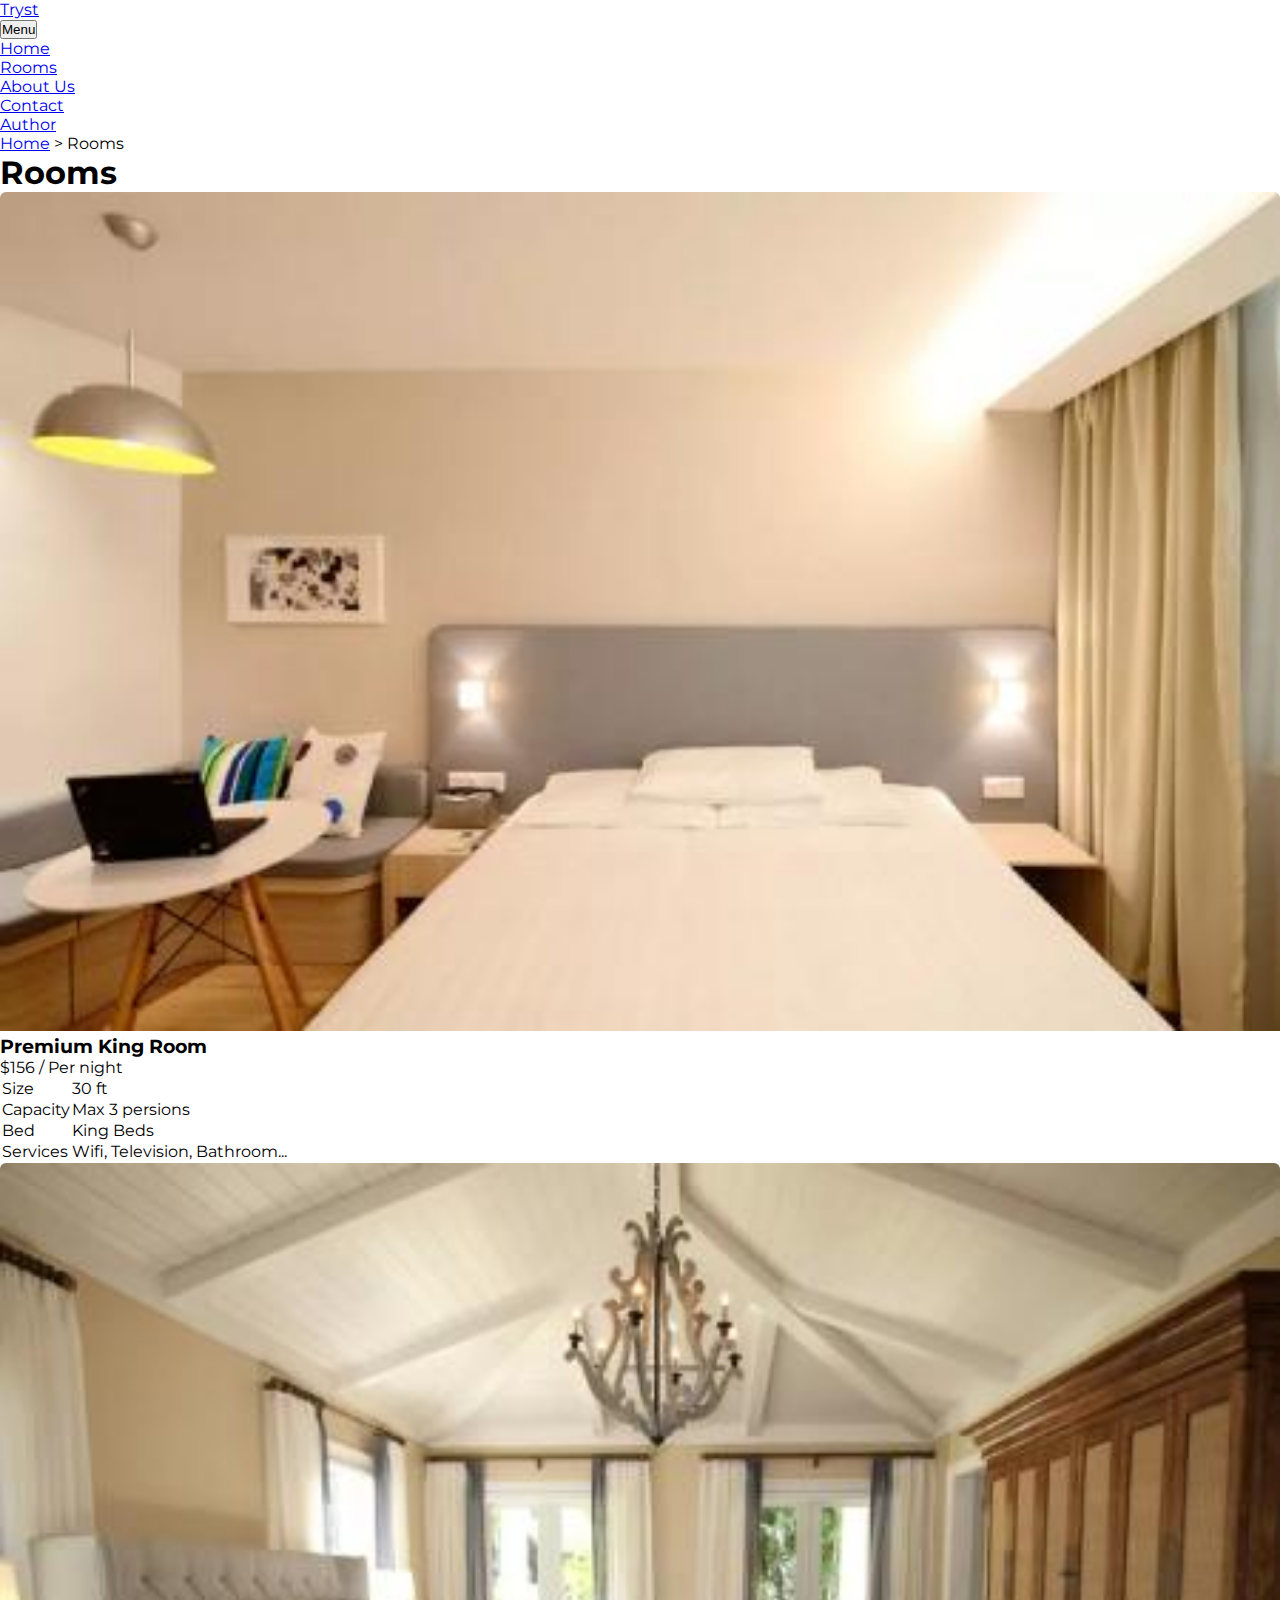
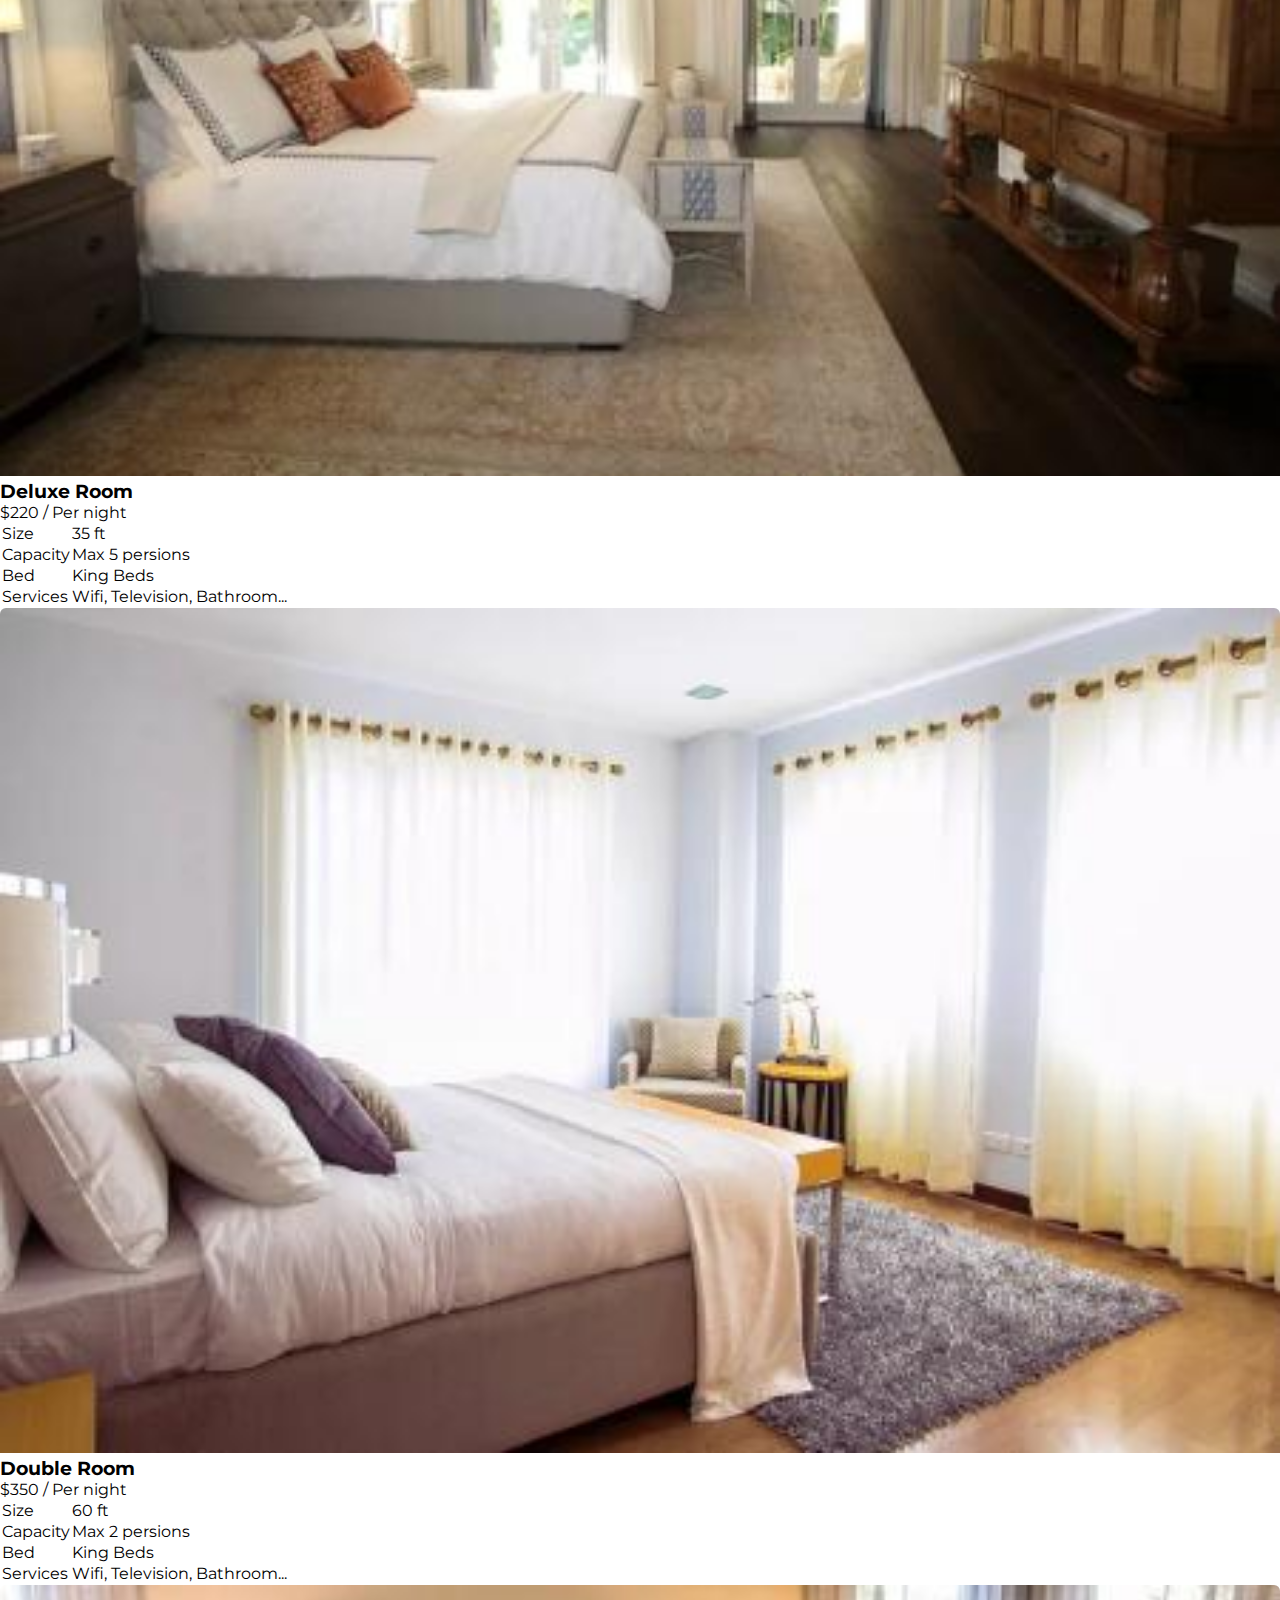
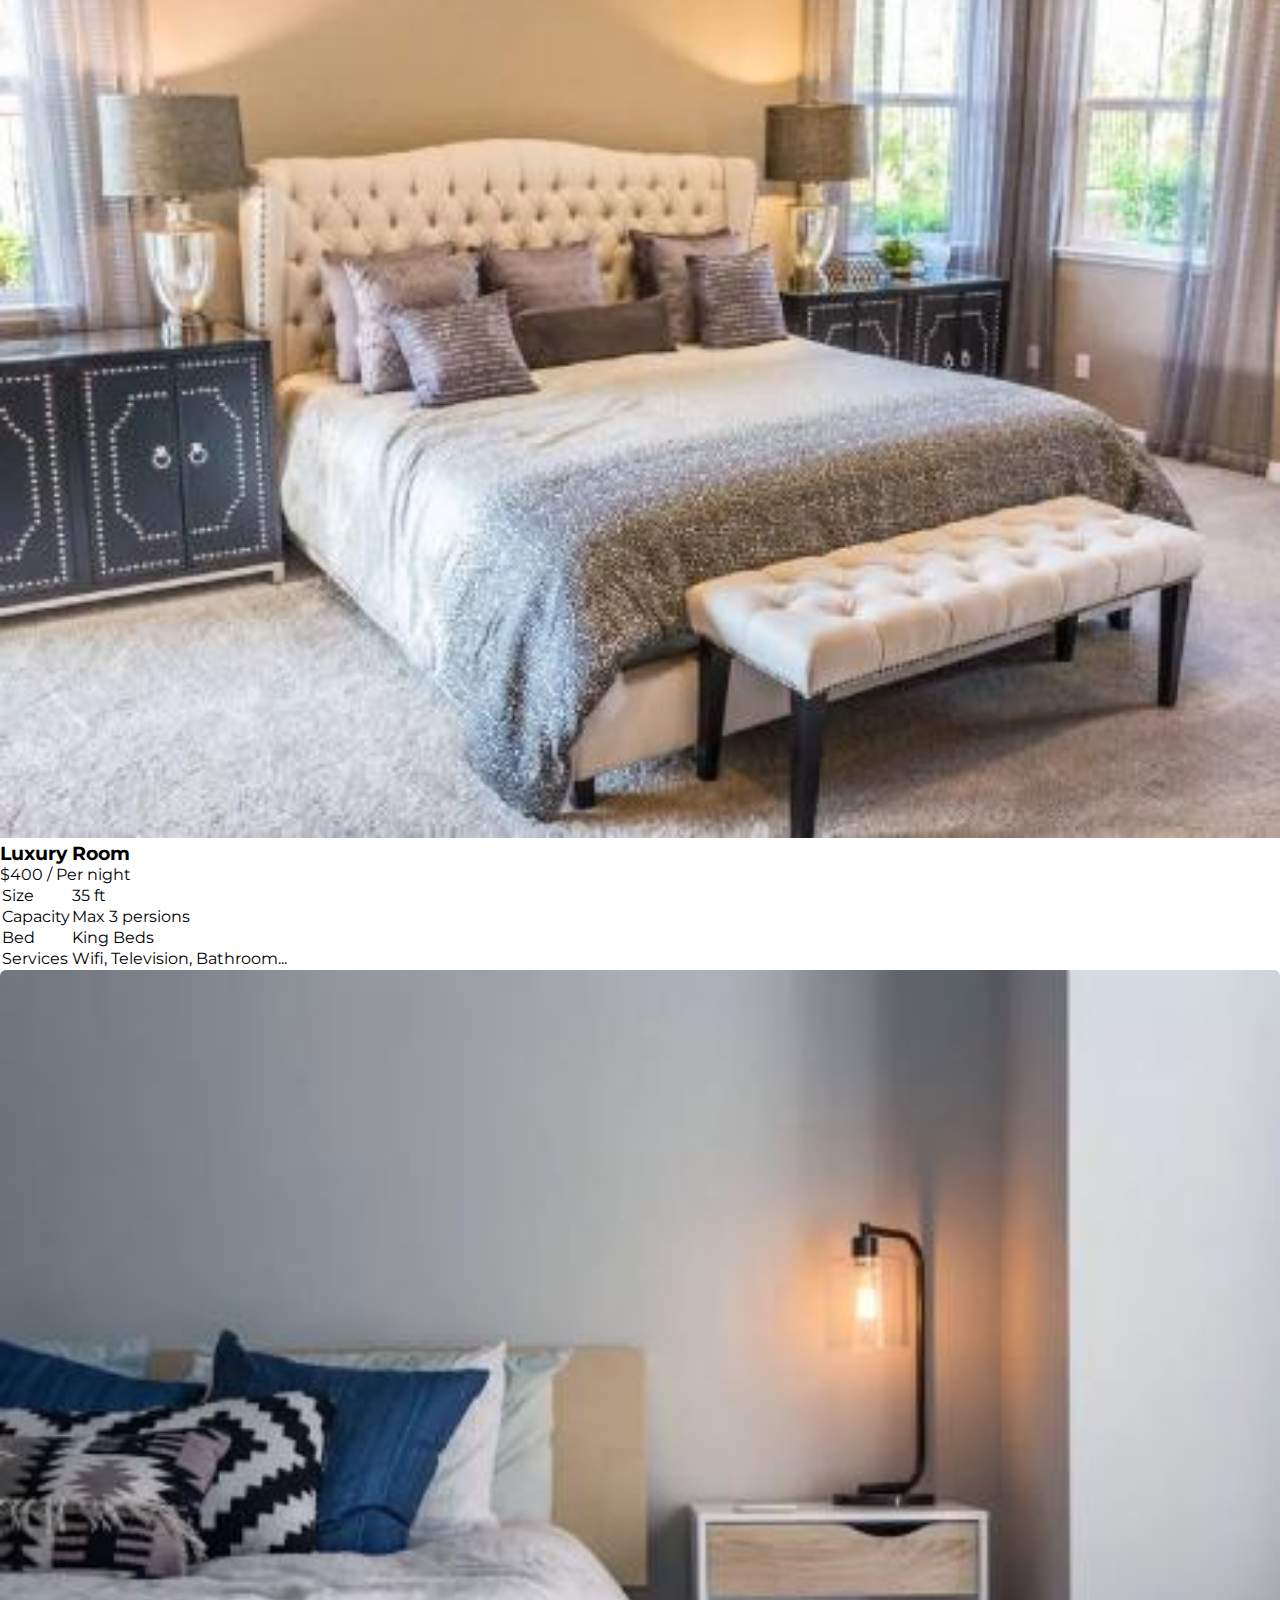
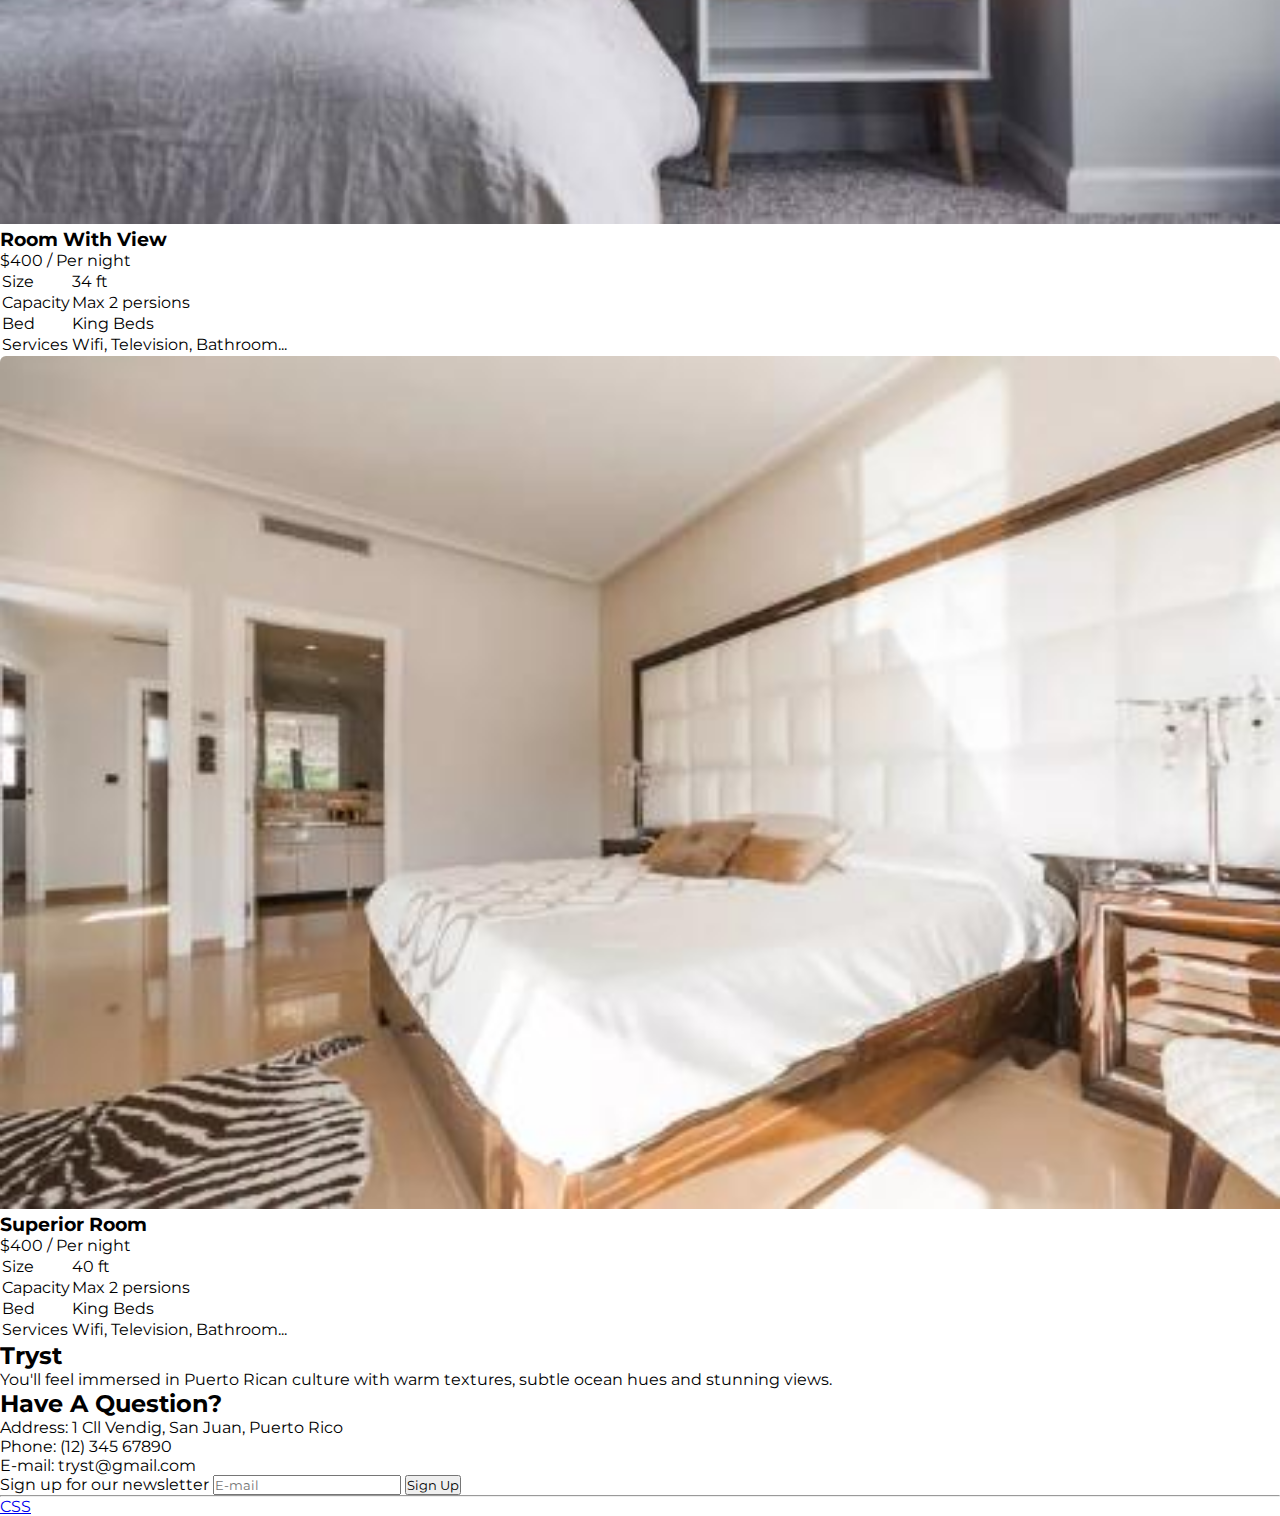
<file: rooms.html>
<!DOCTYPE html>
<html lang="en">
<head>
    <meta charset="UTF-8">
    <meta http-equiv="X-UA-Compatible" content="IE=edge">
    <meta name="viewport" content="width=device-width, initial-scale=1.0">
    <link rel="stylesheet" href="https://site-assets.fontawesome.com/releases/v6.0.0/css/all.css"/>
    <link href="https://cdn.jsdelivr.net/npm/bootstrap@5.3.0/dist/css/bootstrap.min.css" rel="stylesheet" integrity="sha384-9ndCyUaIbzAi2FUVXJi0CjmCapSmO7SnpJef0486qhLnuZ2cdeRhO02iuK6FUUVM" crossorigin="anonymous">
    <link rel="shortcut icon" href="assets/images/favicon.ico" type="image/x-icon"/>
    <link rel="stylesheet" href="assets/css/style.min.css" type="text/css"/>
    <title>Tryst | Rooms</title>
    <meta name="author" content="Tatjana Radisavljević"/>
    <meta name="description" content="Explore Old San Juan and stroll down cobblestone streets or venture to centuries-old military installations like Castillo San Cristobal."/>
    <meta name="keywords" content="Tryst Hotel, Rooms, Premium King Room, Luxury Room, Deluxe Room"/>
</head>
<body>

    
    <div class="container-fluid flex-wrap-wrap fixed-top">
        <div class="row justify-content-between align-items-center">
            <nav class="col-12 navbar navbar-expand-lg navbar-light bg-light p-2">
                    <div class="logo col-2">
                        <a href="index.html" class="text-decoration-none fs-3 fw-bold  text-danger text-opacity-75">Tryst</a>
                    </div>
                  <button class="navbar-toggler d-flex align-items-center d-lg-none" type="button" data-bs-toggle="collapse" data-bs-target="#navbarScroll" aria-controls="navbarScroll" aria-expanded="false" aria-label="Toggle navigation">
                    <span class="navbar-toggler-icon"></span>  Menu
                  </button>
                  <div class="collapse navbar-collapse justify-content-lg-end" id="navbarScroll">
                    <ul class="navbar-nav my-2 my-lg-0 navbar-nav-scroll">
                        <li class="nav-item mx-md-2">
                            <a href="index.html" class="nav-link fw-bold fs-5 text-uppercase">Home</a>
                        </li>
                        <li class="nav-item mx-md-2">
                            <a href="rooms.html" class="nav-link fw-bold fs-5 text-uppercase text-danger text-opacity-75">Rooms</a>
                        </li>
                        <li class="nav-item mx-md-2">
                            <a href="about.html" class="nav-link fw-bold fs-5 text-uppercase">About Us</a>
                        </li>
                        <li class="nav-item mx-md-2">
                            <a href="contact.html" class="nav-link fw-bold fs-5 text-uppercase">Contact</a>
                        </li>
                        <li class="nav-item mx-md-2">
                            <a href="author.html" class="nav-link fw-bold fs-5 text-uppercase">Author</a>
                        </li>
                    </ul>
                  </div>
              </nav>
        </div>
    </div>

    <div class="container-fluid mt-5">
        <div class="row mt-5">
            <div class="col-12 mt-5">
                <a href="index.html" class="text-danger text-opacity-75 text-decoration-none">Home</a> <span class="text-secondary"> &gt; Rooms</span>
            </div>
        </div>
    </div>

    <div class="container my-5 rooms">
        <div class="row justify-content-center justify-content-md-between">
            <div class="col-12 text-center">
                <h1 class="text-danger text-opacity-75">Rooms</h1>
            </div>
            <div class="col-10 col-sm-5 col-lg-3 mx-sm-2 my-3 border p-0 rounded">
                <img src="assets/images/room1.jpg" alt="Premium King Room" class="img-fluid"/>
                <div class="p-3">
                    <h3>Premium King Room</h3>
                    <p><span class="text-danger text-opacity-75">$156 </span>/ Per night</p>
                    <table class="table m-0">
                        <tbody>
                            <tr>
                                <td class="border-0">Size</td>
                                <td class="border-0">30 ft</td>
                            </tr>
                            <tr>
                                <td class="border-0">Capacity</td>
                                <td class="border-0">Max 3 persions</td>
                            </tr>
                            <tr>
                                <td class="border-0">Bed</td>
                                <td class="border-0">King Beds</td>
                            </tr>
                            <tr>
                                <td class="border-0">Services</td>
                                <td class="border-0">Wifi, Television, Bathroom...</td>
                            </tr>
                        </tbody>
                    </table>
                </div>
            </div>
            <div class="col-10 col-sm-5 col-lg-3 mx-sm-2 my-3 border p-0 rounded">
                <img src="assets/images/room2.jpg" alt="Deluxe Room" class="img-fluid"/>
                <div class="p-3">
                    <h3>Deluxe Room</h3>
                    <p><span class="text-danger text-opacity-75">$220 </span>/ Per night</p>
                    <table class="table m-0">
                        <tbody>
                            <tr>
                                <td class="border-0">Size</td>
                                <td class="border-0">35 ft</td>
                            </tr>
                            <tr>
                                <td class="border-0">Capacity</td>
                                <td class="border-0">Max 5 persions</td>
                            </tr>
                            <tr>
                                <td class="border-0">Bed</td>
                                <td class="border-0">King Beds</td>
                            </tr>
                            <tr>
                                <td class="border-0">Services</td>
                                <td class="border-0">Wifi, Television, Bathroom...</td>
                            </tr>
                        </tbody>
                    </table>
                </div>
            </div>
            <div class="col-10 col-sm-5 col-lg-3 mx-sm-2 my-3 border p-0 rounded">
                <img src="assets/images/room3.jpg" alt="Double Room" class="img-fluid"/>
                <div class="p-3">
                    <h3>Double Room</h3>
                    <p><span class="text-danger text-opacity-75">$350 </span>/ Per night</p>
                    <table class="table m-0">
                        <tbody>
                            <tr>
                                <td class="border-0">Size</td>
                                <td class="border-0">60 ft</td>
                            </tr>
                            <tr>
                                <td class="border-0">Capacity</td>
                                <td class="border-0">Max 2 persions</td>
                            </tr>
                            <tr>
                                <td class="border-0">Bed</td>
                                <td class="border-0">King Beds</td>
                            </tr>
                            <tr>
                                <td class="border-0">Services</td>
                                <td class="border-0">Wifi, Television, Bathroom...</td>
                            </tr>
                        </tbody>
                    </table>
                </div>
            </div>
            <div class="col-10 col-sm-5 col-lg-3 mx-sm-2 my-3 border p-0 rounded">
                <img src="assets/images/room4.jpg" alt="Luxury Room" class="img-fluid"/>
                <div class="p-3">
                    <h3>Luxury Room</h3>
                    <p><span class="text-danger text-opacity-75">$400 </span>/ Per night</p>
                    <table class="table m-0">
                        <tbody>
                            <tr>
                                <td class="border-0">Size</td>
                                <td class="border-0">35 ft</td>
                            </tr>
                            <tr>
                                <td class="border-0">Capacity</td>
                                <td class="border-0">Max 3 persions</td>
                            </tr>
                            <tr>
                                <td class="border-0">Bed</td>
                                <td class="border-0">King Beds</td>
                            </tr>
                            <tr>
                                <td class="border-0">Services</td>
                                <td class="border-0">Wifi, Television, Bathroom...</td>
                            </tr>
                        </tbody>
                    </table>
                </div>
            </div>
            <div class="col-10 col-sm-5 col-lg-3 mx-sm-2 my-3 border p-0 rounded">
                <img src="assets/images/room5.jpg" alt="Room With View" class="img-fluid"/>
                <div class="p-3">
                    <h3>Room With View</h3>
                    <p><span class="text-danger text-opacity-75">$400 </span>/ Per night</p>
                    <table class="table m-0">
                        <tbody>
                            <tr>
                                <td class="border-0">Size</td>
                                <td class="border-0">34 ft</td>
                            </tr>
                            <tr>
                                <td class="border-0">Capacity</td>
                                <td class="border-0">Max 2 persions</td>
                            </tr>
                            <tr>
                                <td class="border-0">Bed</td>
                                <td class="border-0">King Beds</td>
                            </tr>
                            <tr>
                                <td class="border-0">Services</td>
                                <td class="border-0">Wifi, Television, Bathroom...</td>
                            </tr>
                        </tbody>
                    </table>
                </div>
            </div>
            <div class="col-10 col-sm-5 col-lg-3 mx-sm-2 my-3 border p-0 rounded">
                <img src="assets/images/room6.jpg" alt="Superior Room" class="img-fluid"/>
                <div class="p-3">
                    <h3>Superior Room</h3>
                    <p><span class="text-danger text-opacity-75">$400 </span>/ Per night</p>
                    <table class="table m-0">
                        <tbody>
                            <tr>
                                <td class="border-0">Size</td>
                                <td class="border-0">40 ft</td>
                            </tr>
                            <tr>
                                <td class="border-0">Capacity</td>
                                <td class="border-0">Max 2 persions</td>
                            </tr>
                            <tr>
                                <td class="border-0">Bed</td>
                                <td class="border-0">King Beds</td>
                            </tr>
                            <tr>
                                <td class="border-0">Services</td>
                                <td class="border-0">Wifi, Television, Bathroom...</td>
                            </tr>
                        </tbody>
                    </table>
                </div>
            </div>
        </div>
    </div>



  <div class="container-fluid p-5 bg-danger bg-opacity-75 text-light">
    <div class="row justify-content-center justify-content-md-between">
      <div class="col-12 col-md-3 my-4">
        <h2>Tryst</h2>
        <p>You'll feel immersed in Puerto Rican culture with warm textures, subtle ocean hues and stunning views.</p>
        <a href="https://www.linkedin.com/" target="_blank" class="me-2"><i class="fa-brands fa-linkedin text-light fs-2"></i></a>
        <a href="https://www.facebook.com/" target="_blank" class="me-2"><i class="fa-brands fa-facebook-square text-light fs-2"></i></a>
        <a href="https://www.instagram.com/" target="_blank" class="me-2"><i class="fa-brands fa-instagram text-light fs-2"></i></a>
        <a href="https://www.youtube.com/" target="_blank" class="me-2"><i class="fa-brands fa-youtube text-light fs-2"></i></a>
      </div>
      <div class="col-12 col-md-4 my-4">
        <h2>Have A Question?</h2>
        <p>Address:	1 Cll Vendig, San Juan, Puerto Rico</p>
        <p>Phone:	(12) 345 67890</p>
        <p>E-mail:	tryst@gmail.com</p>
      </div>
      <div class="col-12 col-md-4 my-4">
        <form action="#" method="#">
          <label for="newsletter" class="mb-2">Sign up for our newsletter</label>
          <input type="text" name="newsletter" id="newsletter" class="form-control bg-transparent mb-2 border-0 border-bottom rounded-0" placeholder="E-mail"/>
          <input type="button" value="Sign Up" class="btn btn-light text-danger text-uppercase"/>
        </form>
      </div>
    </div>
    <hr>
    <div class="col-12 text-center">
      <a href="assets/css/style.css" class="text-decoration-none text-light fs-3">CSS</a>
    </div>
  </div>



    <script src="https://cdn.jsdelivr.net/npm/bootstrap@5.3.0/dist/js/bootstrap.bundle.min.js" integrity="sha384-geWF76RCwLtnZ8qwWowPQNguL3RmwHVBC9FhGdlKrxdiJJigb/j/68SIy3Te4Bkz" crossorigin="anonymous"></script>
</body>
</html>
</file>
<file: assets/css/style.min.css>
@import url(https://fonts.googleapis.com/css2?family=Montserrat&display=swap);.btnCheck,img{width:100%}*{margin:0;padding:0;box-sizing:border-box}body,input,textarea{font-family:Montserrat,sans-serif}.carouselWidth{left:0;right:0;position:absolute}.btnCheck{height:100%}.rooms img{border-radius:.375rem .375rem 0 0}ul li{list-style-type:none}textarea{height:150px}.map iframe{width:100%;height:400px}.leadership .mark{border-radius:0 .375rem 0 0}@media screen and (max-width:768px){.carouselWidth{position:relative}}@media screen and (min-width:1400px){.form{bottom:5%!important}}
</file>
